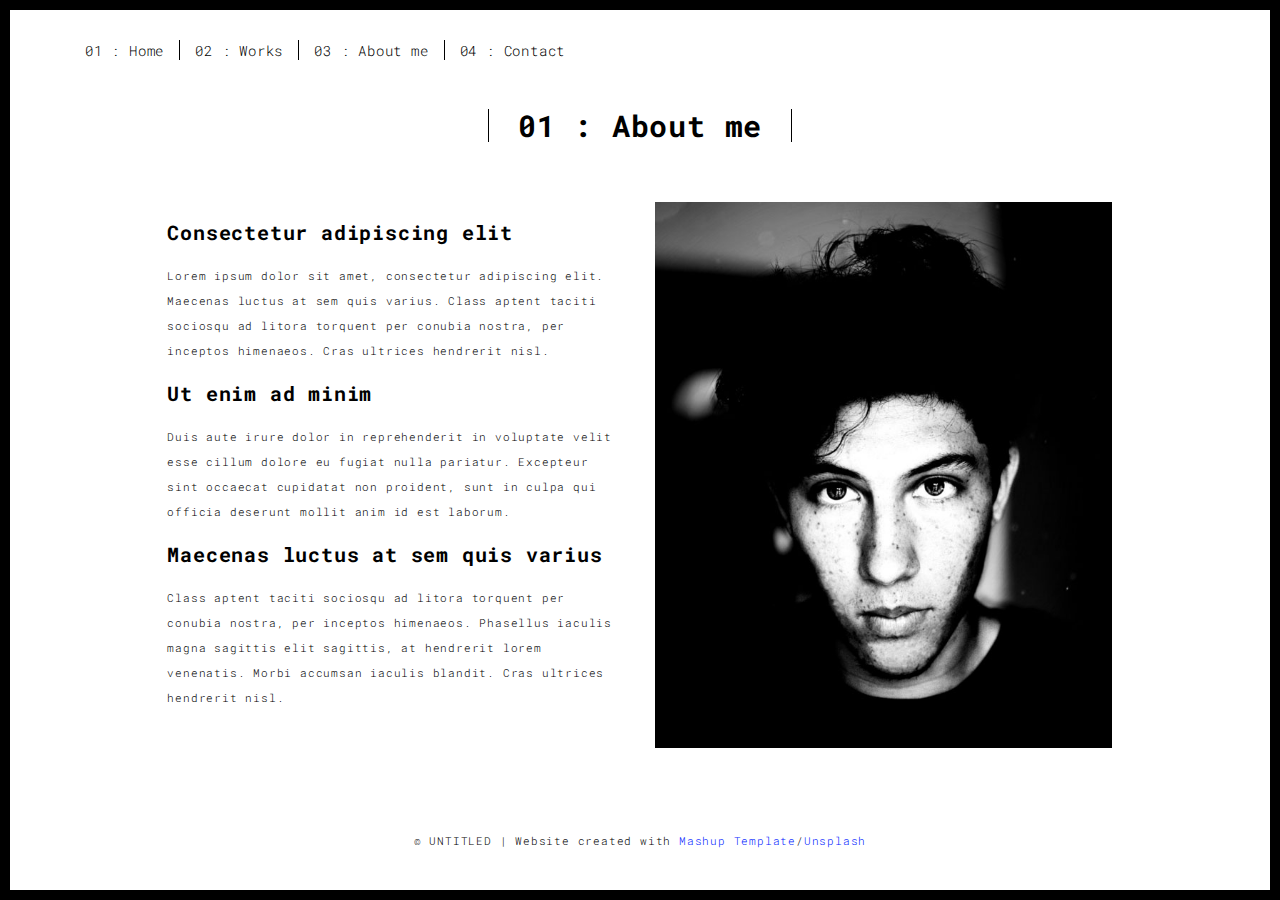
<file: templates/about.html>
<!DOCTYPE html>
<html lang="en">

<head>
  <meta charset="UTF-8">
  <meta content="IE=edge" http-equiv="X-UA-Compatible">
  <meta content="width=device-width,initial-scale=1" name="viewport">
  <meta content="description" name="description">
  <meta name="google" content="notranslate" />
  <meta content="Mashup templates have been developed by Orson.io team" name="author">

  <!-- Disable tap highlight on IE -->
  <meta name="msapplication-tap-highlight" content="no">
  
  <link rel="apple-touch-icon" sizes="180x180" href="./static/assets/apple-icon-180x180.png">
  <link href="./static/assets/favicon.ico" rel="icon">

  <title>Title page</title>  

<link href="./static/main.3f6952e4.css" rel="stylesheet"></head>

<body class="">
<div id="site-border-left"></div>
<div id="site-border-right"></div>
<div id="site-border-top"></div>
<div id="site-border-bottom"></div>
 <!-- Add your content of header -->
<header>
  <nav class="navbar  navbar-fixed-top navbar-default">
    <div class="container">
        <button type="button" class="navbar-toggle collapsed" data-toggle="collapse" data-target="#navbar-collapse" aria-expanded="false">
          <span class="sr-only">Toggle navigation</span>
          <span class="icon-bar"></span>
          <span class="icon-bar"></span>
          <span class="icon-bar"></span>
        </button>

      <div class="collapse navbar-collapse" id="navbar-collapse">
        <ul class="nav navbar-nav ">
          <li><a href="./index.html" title="">01 : Home</a></li>
          <li><a href="./works.html" title="">02 : Works</a></li>
          <li><a href="./about.html" title="">03 : About me</a></li>
          <li><a href="./contact.html" title="">04 : Contact</a></li>
        </ul>


      </div> 
    </div>
  </nav>
</header>

<div class="section-container">
    <div class="container">
      <div class="row">
        <div class="col-xs-12">
          <div class="section-container-spacer text-center">
            <h1 class="h2">01 : About me</h1>
          </div>
          
          <div class="row">
            <div class="col-md-10 col-md-offset-1">
              <div class="row">
                <div class="col-xs-12 col-md-6">
                  <h3>Consectetur adipiscing elit</h3>
                  <p>Lorem ipsum dolor sit amet, consectetur adipiscing elit. Maecenas luctus at sem quis varius. 
                  Class aptent taciti sociosqu ad litora torquent per conubia nostra, per inceptos himenaeos. Cras ultrices hendrerit nisl.</p>
                  <h3>Ut enim ad minim </h3>
                  <p>Duis aute irure dolor in reprehenderit in voluptate velit esse
                  cillum dolore eu fugiat nulla pariatur. Excepteur sint occaecat cupidatat non
                  proident, sunt in culpa qui officia deserunt mollit anim id est laborum. 
                  <h3>Maecenas luctus at sem quis varius</h3>
                  <p>
                  Class aptent taciti sociosqu ad litora torquent per conubia nostra, per inceptos himenaeos. Phasellus iaculis magna sagittis elit sagittis, at hendrerit lorem venenatis. Morbi accumsan iaculis blandit. Cras ultrices hendrerit nisl.</p>
                </div>
                <div class="col-xs-12 col-md-6">
                  <img src="./static/assets/images/profil.jpg" class="img-responsive" alt="">
                </div>
              </div>
            </div>
          </div>
          
          
       </div>
      </div>
    </div>
  </div>


<footer class="footer-container text-center">
  <div class="container">
    <div class="row">
      <div class="col-xs-12">
        <p>© UNTITLED | Website created with <a href="http://www.mashup-template.com/" title="Create website with free html template">Mashup Template</a>/<a href="https://www.unsplash.com/" title="Beautiful Free Images">Unsplash</a></p>
      </div>
    </div>
  </div>
</footer>

<script>
  document.addEventListener("DOMContentLoaded", function (event) {
     navActivePage();
  });
</script>

<!-- Google Analytics: change UA-XXXXX-X to be your site's ID 

<script>
  (function (i, s, o, g, r, a, m) {
    i['GoogleAnalyticsObject'] = r; i[r] = i[r] || function () {
      (i[r].q = i[r].q || []).push(arguments)
    }, i[r].l = 1 * new Date(); a = s.createElement(o),
      m = s.getElementsByTagName(o)[0]; a.async = 1; a.src = g; m.parentNode.insertBefore(a, m)
  })(window, document, 'script', '//www.google-analytics.com/analytics.js', 'ga');
  ga('create', 'UA-XXXXX-X', 'auto');
  ga('send', 'pageview');
</script>

--> <script type="text/javascript" src="./static/main.70a66962.js"></script></body>

</html>
</file>
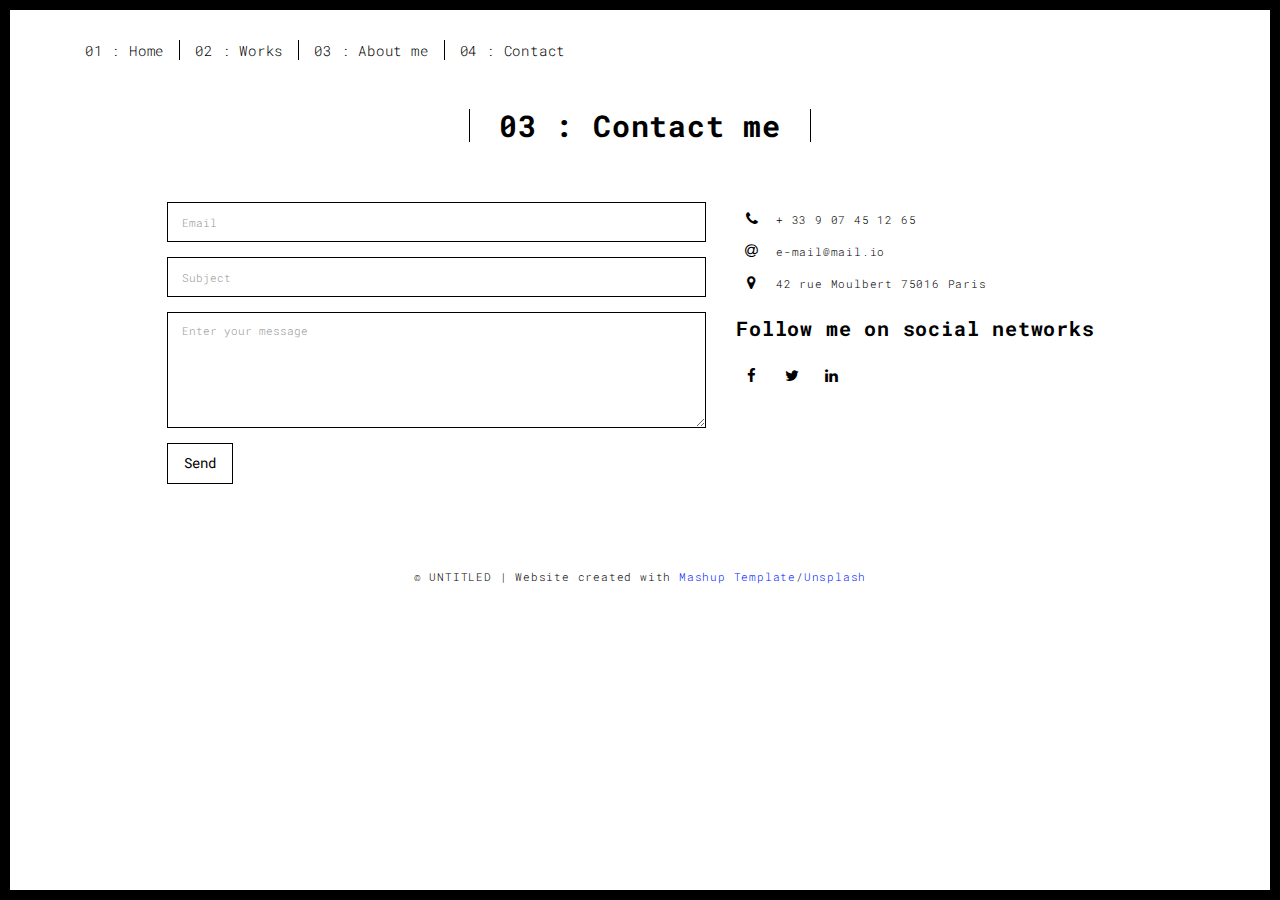
<file: templates/contact.html>
<!DOCTYPE html>
<html lang="en">

<head>
  <meta charset="UTF-8">
  <meta content="IE=edge" http-equiv="X-UA-Compatible">
  <meta content="width=device-width,initial-scale=1" name="viewport">
  <meta content="description" name="description">
  <meta name="google" content="notranslate" />
  <meta content="Mashup templates have been developped by Orson.io team" name="author">

  <!-- Disable tap highlight on IE -->
  <meta name="msapplication-tap-highlight" content="no">
  
  <link rel="apple-touch-icon" sizes="180x180" href="./static/assets/apple-icon-180x180.png">
  <link href="./static/assets/favicon.ico" rel="icon">

  <title>Title page</title>  

<link href="./static/main.3f6952e4.css" rel="stylesheet"></head>

<body class="">
<div id="site-border-left"></div>
<div id="site-border-right"></div>
<div id="site-border-top"></div>
<div id="site-border-bottom"></div>
 <!-- Add your content of header -->
<header>
  <nav class="navbar  navbar-fixed-top navbar-default">
    <div class="container">
        <button type="button" class="navbar-toggle collapsed" data-toggle="collapse" data-target="#navbar-collapse" aria-expanded="false">
          <span class="sr-only">Toggle navigation</span>
          <span class="icon-bar"></span>
          <span class="icon-bar"></span>
          <span class="icon-bar"></span>
        </button>

      <div class="collapse navbar-collapse" id="navbar-collapse">
        <ul class="nav navbar-nav ">
          <li><a href="./index.html" title="">01 : Home</a></li>
          <li><a href="./works.html" title="">02 : Works</a></li>
          <li><a href="./about.html" title="">03 : About me</a></li>
          <li><a href="./contact.html" title="">04 : Contact</a></li>

        </ul>


      </div> 
    </div>
  </nav>
</header>

<div class="section-container">
    <div class="container">
      <div class="row">
        <div class="col-xs-12">
          <div class="section-container-spacer text-center">
            <h1 class="h2">03 : Contact me</h1>
          </div>
          
          <div class="row">
            <div class="col-md-10 col-md-offset-1">
               <form action="" class="reveal-content">
                  <div class="row">
                    <div class="col-md-7">
                      <div class="form-group">
                        <input name="email" type="email" class="form-control" id="email" placeholder="Email">
                      </div>
                      <div class="form-group">
                        <input name="subject" type="text" class="form-control" id="subject" placeholder="Subject">
                      </div>
                      <div class="form-group">
                        <textarea name="message" class="form-control" rows="5" placeholder="Enter your message"></textarea>
                      </div>
                      <button type="submit" class="btn btn-default btn-lg">Send</button>
                    </div>
                    <div class="col-md-5 address-container">
                      <ul class="list-unstyled">
                        <li>
                          <span class="fa-icon">
                            <i class="fa fa-phone" aria-hidden="true"></i>
                          </span>
                          + 33 9 07 45 12 65
                        </li>
                        <li>
                          <span class="fa-icon">
                            <i class="fa fa-at" aria-hidden="true"></i>
                          </span>
                          e-mail@mail.io
                        </li>
                        <li>
                          <span class="fa-icon">
                            <i class="fa fa fa-map-marker" aria-hidden="true"></i>
                          </span>
                          42 rue Moulbert 75016 Paris
                        </li>
                      </ul>
                      <h3>Follow me on social networks</h3>
                      <a href="http://www.facebook.com" title="" class="fa-icon">
                        <i class="fa fa-facebook"></i>
                      </a>
                      <a href="http://www.twitter.com" title="" class="fa-icon">
                        <i class="fa fa-twitter"></i>
                      </a>
                      <a href="http://www.linkedin.com" title="" class="fa-icon">
                        <i class="fa fa-linkedin"></i>
                      </a>

                    </div>
                  </div>
                </form>
            </div>

          </div>
         
       </div>
      </div>
    </div>
  </div>


<footer class="footer-container text-center">
  <div class="container">
    <div class="row">
      <div class="col-xs-12">
        <p>© UNTITLED | Website created with <a href="http://www.mashup-template.com/" title="Create website with free html template">Mashup Template</a>/<a href="https://www.unsplash.com/" title="Beautiful Free Images">Unsplash</a></p>
      </div>
    </div>
  </div>
</footer>

<script>
  document.addEventListener("DOMContentLoaded", function (event) {
     navActivePage();
  });
</script>

<!-- Google Analytics: change UA-XXXXX-X to be your site's ID 

<script>
  (function (i, s, o, g, r, a, m) {
    i['GoogleAnalyticsObject'] = r; i[r] = i[r] || function () {
      (i[r].q = i[r].q || []).push(arguments)
    }, i[r].l = 1 * new Date(); a = s.createElement(o),
      m = s.getElementsByTagName(o)[0]; a.async = 1; a.src = g; m.parentNode.insertBefore(a, m)
  })(window, document, 'script', '//www.google-analytics.com/analytics.js', 'ga');
  ga('create', 'UA-XXXXX-X', 'auto');
  ga('send', 'pageview');
</script>

--> <script type="text/javascript" src="./static/main.70a66962.js"></script></body>

</html>
</file>
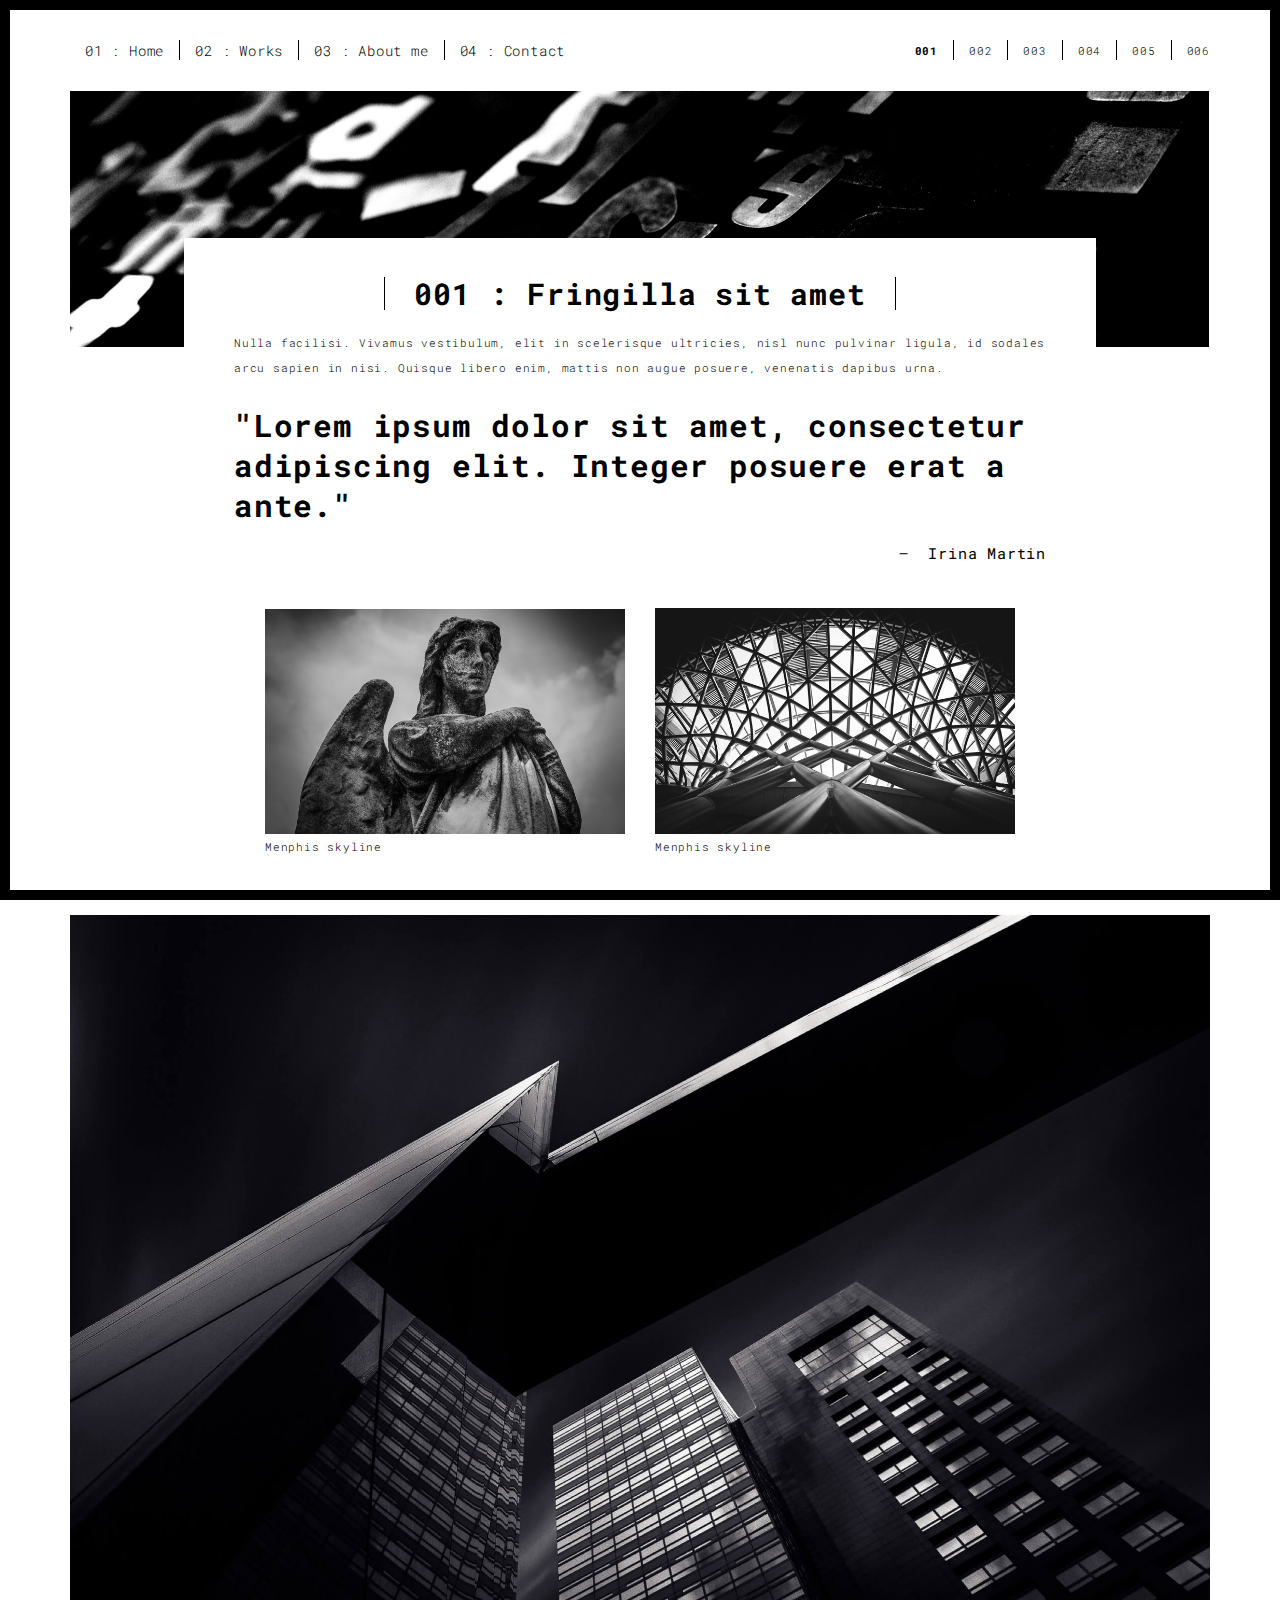
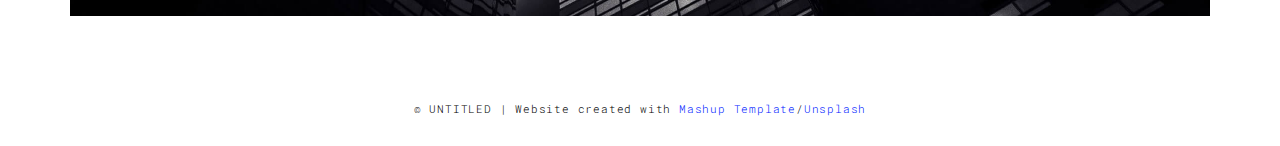
<file: templates/work.html>
<!DOCTYPE html>
<html lang="en">

<head>
  <meta charset="UTF-8">
  <meta content="IE=edge" http-equiv="X-UA-Compatible">
  <meta content="width=device-width,initial-scale=1" name="viewport">
  <meta content="description" name="description">
  <meta name="google" content="notranslate" />
  <meta content="Mashup templates have been developped by Orson.io team" name="author">

  <!-- Disable tap highlight on IE -->
  <meta name="msapplication-tap-highlight" content="no">
  
  <link rel="apple-touch-icon" sizes="180x180" href="./static/assets/apple-icon-180x180.png">
  <link href="./static/assets/favicon.ico" rel="icon">

  <title>Title page</title>  

<link href="./static/main.3f6952e4.css" rel="stylesheet"></head>

<body class="">
<div id="site-border-left"></div>
<div id="site-border-right"></div>
<div id="site-border-top"></div>
<div id="site-border-bottom"></div>
<!-- Add your content of header -->
<header>
  <nav class="navbar  navbar-fixed-top navbar-default">
    <div class="container">
        <button type="button" class="navbar-toggle collapsed" data-toggle="collapse" data-target="#navbar-collapse" aria-expanded="false">
          <span class="sr-only">Toggle navigation</span>
          <span class="icon-bar"></span>
          <span class="icon-bar"></span>
          <span class="icon-bar"></span>
        </button>

      <div class="collapse navbar-collapse" id="navbar-collapse">
        <ul class="nav navbar-nav ">
          <li><a href="./index.html" title="">01 : Home</a></li>
          <li><a href="./works.html" title="">02 : Works</a></li>
          <li><a href="./about.html" title="">03 : About me</a></li>
          <li><a href="./contact.html" title="">04 : Contact</a></li>

        </ul>


          <ul class="nav navbar-nav navbar-right navbar-small visible-md visible-lg">
            <li><a href="./index.html" title="" class="active">001</a></li>
            <li><a href="./index.html" title="">002</a></li>
            <li><a href="./index.html" title="">003</a></li>
            <li><a href="./index.html" title="">004</a></li>
            <li><a href="./index.html" title="">005</a></li>
            <li><a href="./index.html" title="">006</a></li>
          </ul>


      </div> 
    </div>
  </nav>
</header>
<div class="section-container">
  <div class="container">
    <div class="row">
      <div class="col-xs-12">
        <img src="./static/assets/images/work001-01.jpg" class="img-responsive" alt="">
        <div class="card-container">
          <div class="text-center">
            <h1 class="h2">001 : Fringilla sit amet</h1>
          </div>
          <p>Nulla facilisi. Vivamus vestibulum, elit in scelerisque ultricies, nisl nunc pulvinar ligula, id sodales arcu sapien in nisi. Quisque libero enim, mattis non augue posuere, venenatis dapibus urna.</p>

          <blockquote>
            <p>"Lorem ipsum dolor sit amet, consectetur adipiscing elit. Integer posuere erat a ante."</p>
            <small class="pull-right">Irina Martin</small>
          </blockquote>
        </div>
      </div>

      
      
      <div class="col-md-8 col-md-offset-2 section-container-spacer">
        <div class="row">
          <div class="col-xs-12 col-md-6">
            <img src="./static/assets/images/work001-02.jpg" class="img-responsive" alt="">
            <p>Menphis skyline</p>
          </div>
          <div class="col-xs-12 col-md-6">
            <img src="./static/assets/images/work001-03.jpg" class="img-responsive" alt="">
            <p>Menphis skyline</p>
          </div>
        </div>
      </div>

      <div class="col-xs-12">
        <img src="./static/assets/images/work001-04.jpg" class="img-responsive" alt="">
      </div>

    </div>
  </div>
</div>


<footer class="footer-container text-center">
  <div class="container">
    <div class="row">
      <div class="col-xs-12">
        <p>© UNTITLED | Website created with <a href="http://www.mashup-template.com/" title="Create website with free html template">Mashup Template</a>/<a href="https://www.unsplash.com/" title="Beautiful Free Images">Unsplash</a></p>
      </div>
    </div>
  </div>
</footer>

<script>
  document.addEventListener("DOMContentLoaded", function (event) {
     navActivePage();
  });
</script>

<!-- Google Analytics: change UA-XXXXX-X to be your site's ID 

<script>
  (function (i, s, o, g, r, a, m) {
    i['GoogleAnalyticsObject'] = r; i[r] = i[r] || function () {
      (i[r].q = i[r].q || []).push(arguments)
    }, i[r].l = 1 * new Date(); a = s.createElement(o),
      m = s.getElementsByTagName(o)[0]; a.async = 1; a.src = g; m.parentNode.insertBefore(a, m)
  })(window, document, 'script', '//www.google-analytics.com/analytics.js', 'ga');
  ga('create', 'UA-XXXXX-X', 'auto');
  ga('send', 'pageview');
</script>

--> <script type="text/javascript" src="./static/main.70a66962.js"></script></body>

</html>
</file>
<file: templates/static/main.3f6952e4.css>
@import url(https://fonts.googleapis.com/css?family=Roboto:900|Roboto+Mono:300,400,700);@import url(https://maxcdn.bootstrapcdn.com/font-awesome/4.7.0/css/font-awesome.min.css);/*!
 * Bootstrap v3.3.7 (http://getbootstrap.com)
 * Copyright 2011-2016 Twitter, Inc.
 * Licensed under MIT (https://github.com/twbs/bootstrap/blob/master/LICENSE)
 */
/*! normalize.css v3.0.3 | MIT License | github.com/necolas/normalize.css */html{font-family:sans-serif;-ms-text-size-adjust:100%;-webkit-text-size-adjust:100%}body{margin:0}article,aside,details,figcaption,figure,footer,header,hgroup,main,menu,nav,section,summary{display:block}audio,canvas,progress,video{display:inline-block;vertical-align:baseline}audio:not([controls]){display:none;height:0}[hidden],template{display:none}a{background-color:transparent}a:active,a:hover{outline:0}abbr[title]{border-bottom:1px dotted}b,strong{font-weight:700}dfn{font-style:italic}h1{font-size:2em;margin:.67em 0}mark{background:#ff0;color:#000}small{font-size:80%}sub,sup{font-size:75%;line-height:0;position:relative;vertical-align:baseline}sup{top:-.5em}sub{bottom:-.25em}img{border:0}svg:not(:root){overflow:hidden}figure{margin:1em 40px}hr{box-sizing:content-box;height:0}pre{overflow:auto}code,kbd,pre,samp{font-family:monospace,monospace;font-size:1em}button,input,optgroup,select,textarea{color:inherit;font:inherit;margin:0}button{overflow:visible}button,select{text-transform:none}button,html input[type=button],input[type=reset],input[type=submit]{-webkit-appearance:button;cursor:pointer}button[disabled],html input[disabled]{cursor:default}button::-moz-focus-inner,input::-moz-focus-inner{border:0;padding:0}input{line-height:normal}input[type=checkbox],input[type=radio]{box-sizing:border-box;padding:0}input[type=number]::-webkit-inner-spin-button,input[type=number]::-webkit-outer-spin-button{height:auto}input[type=search]{-webkit-appearance:textfield;box-sizing:content-box}input[type=search]::-webkit-search-cancel-button,input[type=search]::-webkit-search-decoration{-webkit-appearance:none}fieldset{border:1px solid silver;margin:0 2px;padding:.35em .625em .75em}textarea{overflow:auto}optgroup{font-weight:700}table{border-collapse:collapse;border-spacing:0}td,th{padding:0}

/*! Source: https://github.com/h5bp/html5-boilerplate/blob/master/src/css/main.css */@media print{*,:after,:before{background:transparent!important;color:#000!important;box-shadow:none!important;text-shadow:none!important}a,a:visited{text-decoration:underline}a[href]:after{content:" (" attr(href) ")"}abbr[title]:after{content:" (" attr(title) ")"}a[href^="#"]:after,a[href^="javascript:"]:after{content:""}blockquote,pre{border:1px solid #999;page-break-inside:avoid}thead{display:table-header-group}img,tr{page-break-inside:avoid}img{max-width:100%!important}h2,h3,p{orphans:3;widows:3}h2,h3{page-break-after:avoid}.navbar{display:none}.btn>.caret,.dropup>.btn>.caret{border-top-color:#000!important}.label{border:1px solid #000}.table{border-collapse:collapse!important}.table td,.table th{background-color:#fff!important}.table-bordered td,.table-bordered th{border:1px solid #ddd!important}}*,:after,:before{-webkit-box-sizing:border-box;-moz-box-sizing:border-box;box-sizing:border-box}html{font-size:10px;-webkit-tap-highlight-color:transparent}body{font-family:Roboto Mono,Helvetica,Arial,sans-serif;font-size:11px;line-height:1.78;color:#000;background-color:#fff}button,input,select,textarea{font-family:inherit;font-size:inherit;line-height:inherit}a{color:#001aff;text-decoration:none}a:focus,a:hover{color:#0012b3;text-decoration:underline}a:focus{outline:5px auto -webkit-focus-ring-color;outline-offset:-2px}figure{margin:0}img{vertical-align:middle}.img-responsive{display:block;max-width:100%;height:auto}.img-rounded{border-radius:0}.img-thumbnail{padding:4px;line-height:1.78;background-color:#fff;border:1px solid #ddd;border-radius:0;-webkit-transition:all .2s ease-in-out;-o-transition:all .2s ease-in-out;transition:all .2s ease-in-out;display:inline-block;max-width:100%;height:auto}.img-circle{border-radius:50%}hr{margin-top:19px;margin-bottom:19px;border:0;border-top:1px solid #eee}.sr-only{position:absolute;width:1px;height:1px;margin:-1px;padding:0;overflow:hidden;clip:rect(0,0,0,0);border:0}.sr-only-focusable:active,.sr-only-focusable:focus{position:static;width:auto;height:auto;margin:0;overflow:visible;clip:auto}[role=button]{cursor:pointer}.h1,.h2,.h3,.h4,.h5,.h6,h1,h2,h3,h4,h5,h6{font-family:Roboto Mono,Helvetica,Arial,sans-serif;font-weight:700;line-height:1.1;color:#000}.h1 .small,.h1 small,.h2 .small,.h2 small,.h3 .small,.h3 small,.h4 .small,.h4 small,.h5 .small,.h5 small,.h6 .small,.h6 small,h1 .small,h1 small,h2 .small,h2 small,h3 .small,h3 small,h4 .small,h4 small,h5 .small,h5 small,h6 .small,h6 small{font-weight:400;line-height:1;color:#777}.h1,.h2,.h3,h1,h2,h3{margin-top:19px;margin-bottom:9.5px}.h1 .small,.h1 small,.h2 .small,.h2 small,.h3 .small,.h3 small,h1 .small,h1 small,h2 .small,h2 small,h3 .small,h3 small{font-size:65%}.h4,.h5,.h6,h4,h5,h6{margin-top:9.5px;margin-bottom:9.5px}.h4 .small,.h4 small,.h5 .small,.h5 small,.h6 .small,.h6 small,h4 .small,h4 small,h5 .small,h5 small,h6 .small,h6 small{font-size:75%}.h1,h1{font-size:70px}.h2,h2{font-size:30px}.h3,h3{font-size:20px}.h4,.h5,h4,h5{font-size:11px}.h6,h6{font-size:10px}p{margin:0 0 9.5px}.lead{margin-bottom:19px;font-size:12px;font-weight:300;line-height:1.4}@media (min-width:768px){.lead{font-size:16.5px}}.small,small{font-size:90%}.mark,mark{background-color:#fcf8e3;padding:.2em}.text-left{text-align:left}.text-right{text-align:right}.text-center{text-align:center}.text-justify{text-align:justify}.text-nowrap{white-space:nowrap}.text-lowercase{text-transform:lowercase}.initialism,.text-uppercase{text-transform:uppercase}.text-capitalize{text-transform:capitalize}.text-muted{color:#777}.text-primary{color:#001aff}a.text-primary:focus,a.text-primary:hover{color:#0015cc}.text-success{color:#fff}a.text-success:focus,a.text-success:hover{color:#e6e6e6}.text-info{color:#31708f}a.text-info:focus,a.text-info:hover{color:#245269}.text-warning{color:#8a6d3b}a.text-warning:focus,a.text-warning:hover{color:#66512c}.text-danger{color:#fff}a.text-danger:focus,a.text-danger:hover{color:#e6e6e6}.bg-primary{color:#fff;background-color:#001aff}a.bg-primary:focus,a.bg-primary:hover{background-color:#0015cc}.bg-success,a.bg-success:focus,a.bg-success:hover{background-color:#000}.bg-info{background-color:#d9edf7}a.bg-info:focus,a.bg-info:hover{background-color:#afd9ee}.bg-warning{background-color:#fcf8e3}a.bg-warning:focus,a.bg-warning:hover{background-color:#f7ecb5}.bg-danger{background-color:red}a.bg-danger:focus,a.bg-danger:hover{background-color:#c00}.page-header{padding-bottom:8.5px;margin:38px 0 19px;border-bottom:1px solid #eee}ol,ul{margin-top:0;margin-bottom:9.5px}ol ol,ol ul,ul ol,ul ul{margin-bottom:0}.list-inline,.list-unstyled{padding-left:0;list-style:none}.list-inline{margin-left:-5px}.list-inline>li{display:inline-block;padding-left:5px;padding-right:5px}dl{margin-top:0;margin-bottom:19px}dd,dt{line-height:1.78}dt{font-weight:700}dd{margin-left:0}.dl-horizontal dd:after,.dl-horizontal dd:before{content:" ";display:table}.dl-horizontal dd:after{clear:both}@media (min-width:768px){.dl-horizontal dt{float:left;width:160px;clear:left;text-align:right;overflow:hidden;text-overflow:ellipsis;white-space:nowrap}.dl-horizontal dd{margin-left:180px}}abbr[data-original-title],abbr[title]{cursor:help;border-bottom:1px dotted #777}.initialism{font-size:90%}blockquote{padding:9.5px 19px;margin:0 0 19px;font-size:13.75px;border-left:5px solid #eee}blockquote ol:last-child,blockquote p:last-child,blockquote ul:last-child{margin-bottom:0}blockquote .small,blockquote footer,blockquote small{display:block;font-size:80%;line-height:1.78;color:#777}blockquote .small:before,blockquote footer:before,blockquote small:before{content:"\2014   \A0"}.blockquote-reverse,blockquote.pull-right{padding-right:15px;padding-left:0;border-right:5px solid #eee;border-left:0;text-align:right}.blockquote-reverse .small:before,.blockquote-reverse footer:before,.blockquote-reverse small:before,blockquote.pull-right .small:before,blockquote.pull-right footer:before,blockquote.pull-right small:before{content:""}.blockquote-reverse .small:after,.blockquote-reverse footer:after,.blockquote-reverse small:after,blockquote.pull-right .small:after,blockquote.pull-right footer:after,blockquote.pull-right small:after{content:"\A0   \2014"}address{margin-bottom:19px;font-style:normal;line-height:1.78}code,kbd,pre,samp{font-family:Menlo,Monaco,Consolas,Courier New,monospace}code{color:#c7254e;background-color:#f9f2f4}code,kbd{padding:2px 4px;font-size:90%;border-radius:0}kbd{color:#fff;background-color:#333;box-shadow:inset 0 -1px 0 rgba(0,0,0,.25)}kbd kbd{padding:0;font-size:100%;font-weight:700;box-shadow:none}pre{display:block;padding:9px;margin:0 0 9.5px;font-size:10px;line-height:1.78;word-break:break-all;word-wrap:break-word;color:#333;background-color:#f5f5f5;border:1px solid #ccc;border-radius:0}pre code{padding:0;font-size:inherit;color:inherit;white-space:pre-wrap;background-color:transparent;border-radius:0}.pre-scrollable{max-height:340px;overflow-y:scroll}.container{margin-right:auto;margin-left:auto;padding-left:15px;padding-right:15px}.container:after,.container:before{content:" ";display:table}.container:after{clear:both}@media (min-width:768px){.container{width:750px}}@media (min-width:992px){.container{width:970px}}@media (min-width:1200px){.container{width:1170px}}.container-fluid{margin-right:auto;margin-left:auto;padding-left:15px;padding-right:15px}.container-fluid:after,.container-fluid:before{content:" ";display:table}.container-fluid:after{clear:both}.row{margin-left:-15px;margin-right:-15px}.row:after,.row:before{content:" ";display:table}.row:after{clear:both}.col-lg-1,.col-lg-2,.col-lg-3,.col-lg-4,.col-lg-5,.col-lg-6,.col-lg-7,.col-lg-8,.col-lg-9,.col-lg-10,.col-lg-11,.col-lg-12,.col-md-1,.col-md-2,.col-md-3,.col-md-4,.col-md-5,.col-md-6,.col-md-7,.col-md-8,.col-md-9,.col-md-10,.col-md-11,.col-md-12,.col-sm-1,.col-sm-2,.col-sm-3,.col-sm-4,.col-sm-5,.col-sm-6,.col-sm-7,.col-sm-8,.col-sm-9,.col-sm-10,.col-sm-11,.col-sm-12,.col-xs-1,.col-xs-2,.col-xs-3,.col-xs-4,.col-xs-5,.col-xs-6,.col-xs-7,.col-xs-8,.col-xs-9,.col-xs-10,.col-xs-11,.col-xs-12{position:relative;min-height:1px;padding-left:15px;padding-right:15px}.col-xs-1,.col-xs-2,.col-xs-3,.col-xs-4,.col-xs-5,.col-xs-6,.col-xs-7,.col-xs-8,.col-xs-9,.col-xs-10,.col-xs-11,.col-xs-12{float:left}.col-xs-1{width:8.33333%}.col-xs-2{width:16.66667%}.col-xs-3{width:25%}.col-xs-4{width:33.33333%}.col-xs-5{width:41.66667%}.col-xs-6{width:50%}.col-xs-7{width:58.33333%}.col-xs-8{width:66.66667%}.col-xs-9{width:75%}.col-xs-10{width:83.33333%}.col-xs-11{width:91.66667%}.col-xs-12{width:100%}.col-xs-pull-0{right:auto}.col-xs-pull-1{right:8.33333%}.col-xs-pull-2{right:16.66667%}.col-xs-pull-3{right:25%}.col-xs-pull-4{right:33.33333%}.col-xs-pull-5{right:41.66667%}.col-xs-pull-6{right:50%}.col-xs-pull-7{right:58.33333%}.col-xs-pull-8{right:66.66667%}.col-xs-pull-9{right:75%}.col-xs-pull-10{right:83.33333%}.col-xs-pull-11{right:91.66667%}.col-xs-pull-12{right:100%}.col-xs-push-0{left:auto}.col-xs-push-1{left:8.33333%}.col-xs-push-2{left:16.66667%}.col-xs-push-3{left:25%}.col-xs-push-4{left:33.33333%}.col-xs-push-5{left:41.66667%}.col-xs-push-6{left:50%}.col-xs-push-7{left:58.33333%}.col-xs-push-8{left:66.66667%}.col-xs-push-9{left:75%}.col-xs-push-10{left:83.33333%}.col-xs-push-11{left:91.66667%}.col-xs-push-12{left:100%}.col-xs-offset-0{margin-left:0}.col-xs-offset-1{margin-left:8.33333%}.col-xs-offset-2{margin-left:16.66667%}.col-xs-offset-3{margin-left:25%}.col-xs-offset-4{margin-left:33.33333%}.col-xs-offset-5{margin-left:41.66667%}.col-xs-offset-6{margin-left:50%}.col-xs-offset-7{margin-left:58.33333%}.col-xs-offset-8{margin-left:66.66667%}.col-xs-offset-9{margin-left:75%}.col-xs-offset-10{margin-left:83.33333%}.col-xs-offset-11{margin-left:91.66667%}.col-xs-offset-12{margin-left:100%}@media (min-width:768px){.col-sm-1,.col-sm-2,.col-sm-3,.col-sm-4,.col-sm-5,.col-sm-6,.col-sm-7,.col-sm-8,.col-sm-9,.col-sm-10,.col-sm-11,.col-sm-12{float:left}.col-sm-1{width:8.33333%}.col-sm-2{width:16.66667%}.col-sm-3{width:25%}.col-sm-4{width:33.33333%}.col-sm-5{width:41.66667%}.col-sm-6{width:50%}.col-sm-7{width:58.33333%}.col-sm-8{width:66.66667%}.col-sm-9{width:75%}.col-sm-10{width:83.33333%}.col-sm-11{width:91.66667%}.col-sm-12{width:100%}.col-sm-pull-0{right:auto}.col-sm-pull-1{right:8.33333%}.col-sm-pull-2{right:16.66667%}.col-sm-pull-3{right:25%}.col-sm-pull-4{right:33.33333%}.col-sm-pull-5{right:41.66667%}.col-sm-pull-6{right:50%}.col-sm-pull-7{right:58.33333%}.col-sm-pull-8{right:66.66667%}.col-sm-pull-9{right:75%}.col-sm-pull-10{right:83.33333%}.col-sm-pull-11{right:91.66667%}.col-sm-pull-12{right:100%}.col-sm-push-0{left:auto}.col-sm-push-1{left:8.33333%}.col-sm-push-2{left:16.66667%}.col-sm-push-3{left:25%}.col-sm-push-4{left:33.33333%}.col-sm-push-5{left:41.66667%}.col-sm-push-6{left:50%}.col-sm-push-7{left:58.33333%}.col-sm-push-8{left:66.66667%}.col-sm-push-9{left:75%}.col-sm-push-10{left:83.33333%}.col-sm-push-11{left:91.66667%}.col-sm-push-12{left:100%}.col-sm-offset-0{margin-left:0}.col-sm-offset-1{margin-left:8.33333%}.col-sm-offset-2{margin-left:16.66667%}.col-sm-offset-3{margin-left:25%}.col-sm-offset-4{margin-left:33.33333%}.col-sm-offset-5{margin-left:41.66667%}.col-sm-offset-6{margin-left:50%}.col-sm-offset-7{margin-left:58.33333%}.col-sm-offset-8{margin-left:66.66667%}.col-sm-offset-9{margin-left:75%}.col-sm-offset-10{margin-left:83.33333%}.col-sm-offset-11{margin-left:91.66667%}.col-sm-offset-12{margin-left:100%}}@media (min-width:992px){.col-md-1,.col-md-2,.col-md-3,.col-md-4,.col-md-5,.col-md-6,.col-md-7,.col-md-8,.col-md-9,.col-md-10,.col-md-11,.col-md-12{float:left}.col-md-1{width:8.33333%}.col-md-2{width:16.66667%}.col-md-3{width:25%}.col-md-4{width:33.33333%}.col-md-5{width:41.66667%}.col-md-6{width:50%}.col-md-7{width:58.33333%}.col-md-8{width:66.66667%}.col-md-9{width:75%}.col-md-10{width:83.33333%}.col-md-11{width:91.66667%}.col-md-12{width:100%}.col-md-pull-0{right:auto}.col-md-pull-1{right:8.33333%}.col-md-pull-2{right:16.66667%}.col-md-pull-3{right:25%}.col-md-pull-4{right:33.33333%}.col-md-pull-5{right:41.66667%}.col-md-pull-6{right:50%}.col-md-pull-7{right:58.33333%}.col-md-pull-8{right:66.66667%}.col-md-pull-9{right:75%}.col-md-pull-10{right:83.33333%}.col-md-pull-11{right:91.66667%}.col-md-pull-12{right:100%}.col-md-push-0{left:auto}.col-md-push-1{left:8.33333%}.col-md-push-2{left:16.66667%}.col-md-push-3{left:25%}.col-md-push-4{left:33.33333%}.col-md-push-5{left:41.66667%}.col-md-push-6{left:50%}.col-md-push-7{left:58.33333%}.col-md-push-8{left:66.66667%}.col-md-push-9{left:75%}.col-md-push-10{left:83.33333%}.col-md-push-11{left:91.66667%}.col-md-push-12{left:100%}.col-md-offset-0{margin-left:0}.col-md-offset-1{margin-left:8.33333%}.col-md-offset-2{margin-left:16.66667%}.col-md-offset-3{margin-left:25%}.col-md-offset-4{margin-left:33.33333%}.col-md-offset-5{margin-left:41.66667%}.col-md-offset-6{margin-left:50%}.col-md-offset-7{margin-left:58.33333%}.col-md-offset-8{margin-left:66.66667%}.col-md-offset-9{margin-left:75%}.col-md-offset-10{margin-left:83.33333%}.col-md-offset-11{margin-left:91.66667%}.col-md-offset-12{margin-left:100%}}@media (min-width:1200px){.col-lg-1,.col-lg-2,.col-lg-3,.col-lg-4,.col-lg-5,.col-lg-6,.col-lg-7,.col-lg-8,.col-lg-9,.col-lg-10,.col-lg-11,.col-lg-12{float:left}.col-lg-1{width:8.33333%}.col-lg-2{width:16.66667%}.col-lg-3{width:25%}.col-lg-4{width:33.33333%}.col-lg-5{width:41.66667%}.col-lg-6{width:50%}.col-lg-7{width:58.33333%}.col-lg-8{width:66.66667%}.col-lg-9{width:75%}.col-lg-10{width:83.33333%}.col-lg-11{width:91.66667%}.col-lg-12{width:100%}.col-lg-pull-0{right:auto}.col-lg-pull-1{right:8.33333%}.col-lg-pull-2{right:16.66667%}.col-lg-pull-3{right:25%}.col-lg-pull-4{right:33.33333%}.col-lg-pull-5{right:41.66667%}.col-lg-pull-6{right:50%}.col-lg-pull-7{right:58.33333%}.col-lg-pull-8{right:66.66667%}.col-lg-pull-9{right:75%}.col-lg-pull-10{right:83.33333%}.col-lg-pull-11{right:91.66667%}.col-lg-pull-12{right:100%}.col-lg-push-0{left:auto}.col-lg-push-1{left:8.33333%}.col-lg-push-2{left:16.66667%}.col-lg-push-3{left:25%}.col-lg-push-4{left:33.33333%}.col-lg-push-5{left:41.66667%}.col-lg-push-6{left:50%}.col-lg-push-7{left:58.33333%}.col-lg-push-8{left:66.66667%}.col-lg-push-9{left:75%}.col-lg-push-10{left:83.33333%}.col-lg-push-11{left:91.66667%}.col-lg-push-12{left:100%}.col-lg-offset-0{margin-left:0}.col-lg-offset-1{margin-left:8.33333%}.col-lg-offset-2{margin-left:16.66667%}.col-lg-offset-3{margin-left:25%}.col-lg-offset-4{margin-left:33.33333%}.col-lg-offset-5{margin-left:41.66667%}.col-lg-offset-6{margin-left:50%}.col-lg-offset-7{margin-left:58.33333%}.col-lg-offset-8{margin-left:66.66667%}.col-lg-offset-9{margin-left:75%}.col-lg-offset-10{margin-left:83.33333%}.col-lg-offset-11{margin-left:91.66667%}.col-lg-offset-12{margin-left:100%}}table{background-color:transparent}caption{padding-top:8px;padding-bottom:8px;color:#777}caption,th{text-align:left}.table{width:100%;max-width:100%;margin-bottom:19px}.table>tbody>tr>td,.table>tbody>tr>th,.table>tfoot>tr>td,.table>tfoot>tr>th,.table>thead>tr>td,.table>thead>tr>th{padding:8px;line-height:1.78;vertical-align:top;border-top:1px solid #ddd}.table>thead>tr>th{vertical-align:bottom;border-bottom:2px solid #ddd}.table>caption+thead>tr:first-child>td,.table>caption+thead>tr:first-child>th,.table>colgroup+thead>tr:first-child>td,.table>colgroup+thead>tr:first-child>th,.table>thead:first-child>tr:first-child>td,.table>thead:first-child>tr:first-child>th{border-top:0}.table>tbody+tbody{border-top:2px solid #ddd}.table .table{background-color:#fff}.table-condensed>tbody>tr>td,.table-condensed>tbody>tr>th,.table-condensed>tfoot>tr>td,.table-condensed>tfoot>tr>th,.table-condensed>thead>tr>td,.table-condensed>thead>tr>th{padding:5px}.table-bordered,.table-bordered>tbody>tr>td,.table-bordered>tbody>tr>th,.table-bordered>tfoot>tr>td,.table-bordered>tfoot>tr>th,.table-bordered>thead>tr>td,.table-bordered>thead>tr>th{border:1px solid #ddd}.table-bordered>thead>tr>td,.table-bordered>thead>tr>th{border-bottom-width:2px}.table-striped>tbody>tr:nth-of-type(odd){background-color:#f9f9f9}.table-hover>tbody>tr:hover{background-color:#f5f5f5}table col[class*=col-]{position:static;float:none;display:table-column}table td[class*=col-],table th[class*=col-]{position:static;float:none;display:table-cell}.table>tbody>tr.active>td,.table>tbody>tr.active>th,.table>tbody>tr>td.active,.table>tbody>tr>th.active,.table>tfoot>tr.active>td,.table>tfoot>tr.active>th,.table>tfoot>tr>td.active,.table>tfoot>tr>th.active,.table>thead>tr.active>td,.table>thead>tr.active>th,.table>thead>tr>td.active,.table>thead>tr>th.active{background-color:#f5f5f5}.table-hover>tbody>tr.active:hover>td,.table-hover>tbody>tr.active:hover>th,.table-hover>tbody>tr:hover>.active,.table-hover>tbody>tr>td.active:hover,.table-hover>tbody>tr>th.active:hover{background-color:#e8e8e8}.table-hover>tbody>tr.success:hover>td,.table-hover>tbody>tr.success:hover>th,.table-hover>tbody>tr:hover>.success,.table-hover>tbody>tr>td.success:hover,.table-hover>tbody>tr>th.success:hover,.table>tbody>tr.success>td,.table>tbody>tr.success>th,.table>tbody>tr>td.success,.table>tbody>tr>th.success,.table>tfoot>tr.success>td,.table>tfoot>tr.success>th,.table>tfoot>tr>td.success,.table>tfoot>tr>th.success,.table>thead>tr.success>td,.table>thead>tr.success>th,.table>thead>tr>td.success,.table>thead>tr>th.success{background-color:#000}.table>tbody>tr.info>td,.table>tbody>tr.info>th,.table>tbody>tr>td.info,.table>tbody>tr>th.info,.table>tfoot>tr.info>td,.table>tfoot>tr.info>th,.table>tfoot>tr>td.info,.table>tfoot>tr>th.info,.table>thead>tr.info>td,.table>thead>tr.info>th,.table>thead>tr>td.info,.table>thead>tr>th.info{background-color:#d9edf7}.table-hover>tbody>tr.info:hover>td,.table-hover>tbody>tr.info:hover>th,.table-hover>tbody>tr:hover>.info,.table-hover>tbody>tr>td.info:hover,.table-hover>tbody>tr>th.info:hover{background-color:#c4e3f3}.table>tbody>tr.warning>td,.table>tbody>tr.warning>th,.table>tbody>tr>td.warning,.table>tbody>tr>th.warning,.table>tfoot>tr.warning>td,.table>tfoot>tr.warning>th,.table>tfoot>tr>td.warning,.table>tfoot>tr>th.warning,.table>thead>tr.warning>td,.table>thead>tr.warning>th,.table>thead>tr>td.warning,.table>thead>tr>th.warning{background-color:#fcf8e3}.table-hover>tbody>tr.warning:hover>td,.table-hover>tbody>tr.warning:hover>th,.table-hover>tbody>tr:hover>.warning,.table-hover>tbody>tr>td.warning:hover,.table-hover>tbody>tr>th.warning:hover{background-color:#faf2cc}.table>tbody>tr.danger>td,.table>tbody>tr.danger>th,.table>tbody>tr>td.danger,.table>tbody>tr>th.danger,.table>tfoot>tr.danger>td,.table>tfoot>tr.danger>th,.table>tfoot>tr>td.danger,.table>tfoot>tr>th.danger,.table>thead>tr.danger>td,.table>thead>tr.danger>th,.table>thead>tr>td.danger,.table>thead>tr>th.danger{background-color:red}.table-hover>tbody>tr.danger:hover>td,.table-hover>tbody>tr.danger:hover>th,.table-hover>tbody>tr:hover>.danger,.table-hover>tbody>tr>td.danger:hover,.table-hover>tbody>tr>th.danger:hover{background-color:#e60000}.table-responsive{overflow-x:auto;min-height:.01%}@media screen and (max-width:767px){.table-responsive{width:100%;margin-bottom:14.25px;overflow-y:hidden;-ms-overflow-style:-ms-autohiding-scrollbar;border:1px solid #ddd}.table-responsive>.table{margin-bottom:0}.table-responsive>.table>tbody>tr>td,.table-responsive>.table>tbody>tr>th,.table-responsive>.table>tfoot>tr>td,.table-responsive>.table>tfoot>tr>th,.table-responsive>.table>thead>tr>td,.table-responsive>.table>thead>tr>th{white-space:nowrap}.table-responsive>.table-bordered{border:0}.table-responsive>.table-bordered>tbody>tr>td:first-child,.table-responsive>.table-bordered>tbody>tr>th:first-child,.table-responsive>.table-bordered>tfoot>tr>td:first-child,.table-responsive>.table-bordered>tfoot>tr>th:first-child,.table-responsive>.table-bordered>thead>tr>td:first-child,.table-responsive>.table-bordered>thead>tr>th:first-child{border-left:0}.table-responsive>.table-bordered>tbody>tr>td:last-child,.table-responsive>.table-bordered>tbody>tr>th:last-child,.table-responsive>.table-bordered>tfoot>tr>td:last-child,.table-responsive>.table-bordered>tfoot>tr>th:last-child,.table-responsive>.table-bordered>thead>tr>td:last-child,.table-responsive>.table-bordered>thead>tr>th:last-child{border-right:0}.table-responsive>.table-bordered>tbody>tr:last-child>td,.table-responsive>.table-bordered>tbody>tr:last-child>th,.table-responsive>.table-bordered>tfoot>tr:last-child>td,.table-responsive>.table-bordered>tfoot>tr:last-child>th{border-bottom:0}}fieldset{margin:0;min-width:0}fieldset,legend{padding:0;border:0}legend{display:block;width:100%;margin-bottom:19px;font-size:16.5px;line-height:inherit;color:#333;border-bottom:1px solid #e5e5e5}label{display:inline-block;max-width:100%;margin-bottom:5px;font-weight:700}input[type=search]{-webkit-box-sizing:border-box;-moz-box-sizing:border-box;box-sizing:border-box}input[type=checkbox],input[type=radio]{margin:4px 0 0;margin-top:1px\9;line-height:normal}input[type=file]{display:block}input[type=range]{display:block;width:100%}select[multiple],select[size]{height:auto}input[type=checkbox]:focus,input[type=file]:focus,input[type=radio]:focus{outline:5px auto -webkit-focus-ring-color;outline-offset:-2px}output{padding-top:9px}.form-control,output{display:block;font-size:11px;line-height:1.78;color:#555}.form-control{width:100%;height:40px;padding:8px 14px;background-color:#fff;background-image:none;border:1px solid #000;border-radius:0;-webkit-box-shadow:inset 0 1px 1px rgba(0,0,0,.075);box-shadow:inset 0 1px 1px rgba(0,0,0,.075);-webkit-transition:border-color .15s ease-in-out,box-shadow .15s ease-in-out;-o-transition:border-color ease-in-out .15s,box-shadow ease-in-out .15s;transition:border-color .15s ease-in-out,box-shadow .15s ease-in-out}.form-control:focus{border-color:#66afe9;-webkit-box-shadow:inset 0 1px 1px rgba(0,0,0,.075),0 0 8px rgba(102,175,233,.6);box-shadow:inset 0 1px 1px rgba(0,0,0,.075),0 0 8px rgba(102,175,233,.6)}.form-control::-moz-placeholder{color:#999;opacity:1}.form-control:-ms-input-placeholder{color:#999}.form-control::-webkit-input-placeholder{color:#999}.form-control::-ms-expand{border:0;background-color:transparent}.form-control[disabled],.form-control[readonly],fieldset[disabled] .form-control{background-color:#eee;opacity:1}.form-control[disabled],fieldset[disabled] .form-control{cursor:not-allowed}textarea.form-control{height:auto}input[type=search]{-webkit-appearance:none}@media screen and (-webkit-min-device-pixel-ratio:0){input[type=date].form-control,input[type=datetime-local].form-control,input[type=month].form-control,input[type=time].form-control{line-height:40px}.input-group-sm>.input-group-btn>input[type=date].btn,.input-group-sm>.input-group-btn>input[type=datetime-local].btn,.input-group-sm>.input-group-btn>input[type=month].btn,.input-group-sm>.input-group-btn>input[type=time].btn,.input-group-sm>input[type=date].form-control,.input-group-sm>input[type=date].input-group-addon,.input-group-sm>input[type=datetime-local].form-control,.input-group-sm>input[type=datetime-local].input-group-addon,.input-group-sm>input[type=month].form-control,.input-group-sm>input[type=month].input-group-addon,.input-group-sm>input[type=time].form-control,.input-group-sm>input[type=time].input-group-addon,.input-group-sm input[type=date],.input-group-sm input[type=datetime-local],.input-group-sm input[type=month],.input-group-sm input[type=time],input[type=date].input-sm,input[type=datetime-local].input-sm,input[type=month].input-sm,input[type=time].input-sm{line-height:27px}.input-group-lg>.input-group-btn>input[type=date].btn,.input-group-lg>.input-group-btn>input[type=datetime-local].btn,.input-group-lg>.input-group-btn>input[type=month].btn,.input-group-lg>.input-group-btn>input[type=time].btn,.input-group-lg>input[type=date].form-control,.input-group-lg>input[type=date].input-group-addon,.input-group-lg>input[type=datetime-local].form-control,.input-group-lg>input[type=datetime-local].input-group-addon,.input-group-lg>input[type=month].form-control,.input-group-lg>input[type=month].input-group-addon,.input-group-lg>input[type=time].form-control,.input-group-lg>input[type=time].input-group-addon,.input-group-lg input[type=date],.input-group-lg input[type=datetime-local],.input-group-lg input[type=month],.input-group-lg input[type=time],input[type=date].input-lg,input[type=datetime-local].input-lg,input[type=month].input-lg,input[type=time].input-lg{line-height:41px}}.form-group{margin-bottom:15px}.checkbox,.radio{position:relative;display:block;margin-top:10px;margin-bottom:10px}.checkbox label,.radio label{min-height:19px;padding-left:20px;margin-bottom:0;font-weight:400;cursor:pointer}.checkbox-inline input[type=checkbox],.checkbox input[type=checkbox],.radio-inline input[type=radio],.radio input[type=radio]{position:absolute;margin-left:-20px;margin-top:4px\9}.checkbox+.checkbox,.radio+.radio{margin-top:-5px}.checkbox-inline,.radio-inline{position:relative;display:inline-block;padding-left:20px;margin-bottom:0;vertical-align:middle;font-weight:400;cursor:pointer}.checkbox-inline+.checkbox-inline,.radio-inline+.radio-inline{margin-top:0;margin-left:10px}.checkbox-inline.disabled,.checkbox.disabled label,.radio-inline.disabled,.radio.disabled label,fieldset[disabled] .checkbox-inline,fieldset[disabled] .checkbox label,fieldset[disabled] .radio-inline,fieldset[disabled] .radio label,fieldset[disabled] input[type=checkbox],fieldset[disabled] input[type=radio],input[type=checkbox].disabled,input[type=checkbox][disabled],input[type=radio].disabled,input[type=radio][disabled]{cursor:not-allowed}.form-control-static{padding-top:9px;padding-bottom:9px;margin-bottom:0;min-height:30px}.form-control-static.input-lg,.form-control-static.input-sm,.input-group-lg>.form-control-static.form-control,.input-group-lg>.form-control-static.input-group-addon,.input-group-lg>.input-group-btn>.form-control-static.btn,.input-group-sm>.form-control-static.form-control,.input-group-sm>.form-control-static.input-group-addon,.input-group-sm>.input-group-btn>.form-control-static.btn{padding-left:0;padding-right:0}.input-group-sm>.form-control,.input-group-sm>.input-group-addon,.input-group-sm>.input-group-btn>.btn,.input-sm{height:27px;padding:5px 10px;font-size:10px;line-height:1.5;border-radius:0}.input-group-sm>.input-group-btn>select.btn,.input-group-sm>select.form-control,.input-group-sm>select.input-group-addon,select.input-sm{height:27px;line-height:27px}.input-group-sm>.input-group-btn>select[multiple].btn,.input-group-sm>.input-group-btn>textarea.btn,.input-group-sm>select[multiple].form-control,.input-group-sm>select[multiple].input-group-addon,.input-group-sm>textarea.form-control,.input-group-sm>textarea.input-group-addon,select[multiple].input-sm,textarea.input-sm{height:auto}.form-group-sm .form-control{height:27px;padding:5px 10px;font-size:10px;line-height:1.5;border-radius:0}.form-group-sm select.form-control{height:27px;line-height:27px}.form-group-sm select[multiple].form-control,.form-group-sm textarea.form-control{height:auto}.form-group-sm .form-control-static{height:27px;min-height:29px;padding:6px 10px;font-size:10px;line-height:1.5}.input-group-lg>.form-control,.input-group-lg>.input-group-addon,.input-group-lg>.input-group-btn>.btn,.input-lg{height:41px;padding:10px 16px;font-size:14px;line-height:1.33333;border-radius:0}.input-group-lg>.input-group-btn>select.btn,.input-group-lg>select.form-control,.input-group-lg>select.input-group-addon,select.input-lg{height:41px;line-height:41px}.input-group-lg>.input-group-btn>select[multiple].btn,.input-group-lg>.input-group-btn>textarea.btn,.input-group-lg>select[multiple].form-control,.input-group-lg>select[multiple].input-group-addon,.input-group-lg>textarea.form-control,.input-group-lg>textarea.input-group-addon,select[multiple].input-lg,textarea.input-lg{height:auto}.form-group-lg .form-control{height:41px;padding:10px 16px;font-size:14px;line-height:1.33333;border-radius:0}.form-group-lg select.form-control{height:41px;line-height:41px}.form-group-lg select[multiple].form-control,.form-group-lg textarea.form-control{height:auto}.form-group-lg .form-control-static{height:41px;min-height:33px;padding:11px 16px;font-size:14px;line-height:1.33333}.has-feedback{position:relative}.has-feedback .form-control{padding-right:50px}.form-control-feedback{position:absolute;top:0;right:0;z-index:2;display:block;width:40px;height:40px;line-height:40px;text-align:center;pointer-events:none}.form-group-lg .form-control+.form-control-feedback,.input-group-lg+.form-control-feedback,.input-group-lg>.form-control+.form-control-feedback,.input-group-lg>.input-group-addon+.form-control-feedback,.input-group-lg>.input-group-btn>.btn+.form-control-feedback,.input-lg+.form-control-feedback{width:41px;height:41px;line-height:41px}.form-group-sm .form-control+.form-control-feedback,.input-group-sm+.form-control-feedback,.input-group-sm>.form-control+.form-control-feedback,.input-group-sm>.input-group-addon+.form-control-feedback,.input-group-sm>.input-group-btn>.btn+.form-control-feedback,.input-sm+.form-control-feedback{width:27px;height:27px;line-height:27px}.has-success .checkbox,.has-success .checkbox-inline,.has-success.checkbox-inline label,.has-success.checkbox label,.has-success .control-label,.has-success .help-block,.has-success .radio,.has-success .radio-inline,.has-success.radio-inline label,.has-success.radio label{color:#fff}.has-success .form-control{border-color:#fff;-webkit-box-shadow:inset 0 1px 1px rgba(0,0,0,.075);box-shadow:inset 0 1px 1px rgba(0,0,0,.075)}.has-success .form-control:focus{border-color:#e6e6e6;-webkit-box-shadow:inset 0 1px 1px rgba(0,0,0,.075),0 0 6px #fff;box-shadow:inset 0 1px 1px rgba(0,0,0,.075),0 0 6px #fff}.has-success .input-group-addon{color:#fff;border-color:#fff;background-color:#000}.has-success .form-control-feedback{color:#fff}.has-warning .checkbox,.has-warning .checkbox-inline,.has-warning.checkbox-inline label,.has-warning.checkbox label,.has-warning .control-label,.has-warning .help-block,.has-warning .radio,.has-warning .radio-inline,.has-warning.radio-inline label,.has-warning.radio label{color:#8a6d3b}.has-warning .form-control{border-color:#8a6d3b;-webkit-box-shadow:inset 0 1px 1px rgba(0,0,0,.075);box-shadow:inset 0 1px 1px rgba(0,0,0,.075)}.has-warning .form-control:focus{border-color:#66512c;-webkit-box-shadow:inset 0 1px 1px rgba(0,0,0,.075),0 0 6px #c0a16b;box-shadow:inset 0 1px 1px rgba(0,0,0,.075),0 0 6px #c0a16b}.has-warning .input-group-addon{color:#8a6d3b;border-color:#8a6d3b;background-color:#fcf8e3}.has-warning .form-control-feedback{color:#8a6d3b}.has-error .checkbox,.has-error .checkbox-inline,.has-error.checkbox-inline label,.has-error.checkbox label,.has-error .control-label,.has-error .help-block,.has-error .radio,.has-error .radio-inline,.has-error.radio-inline label,.has-error.radio label{color:#fff}.has-error .form-control{border-color:#fff;-webkit-box-shadow:inset 0 1px 1px rgba(0,0,0,.075);box-shadow:inset 0 1px 1px rgba(0,0,0,.075)}.has-error .form-control:focus{border-color:#e6e6e6;-webkit-box-shadow:inset 0 1px 1px rgba(0,0,0,.075),0 0 6px #fff;box-shadow:inset 0 1px 1px rgba(0,0,0,.075),0 0 6px #fff}.has-error .input-group-addon{color:#fff;border-color:#fff;background-color:red}.has-error .form-control-feedback{color:#fff}.has-feedback label~.form-control-feedback{top:24px}.has-feedback label.sr-only~.form-control-feedback{top:0}.help-block{display:block;margin-top:5px;margin-bottom:10px;color:#404040}@media (min-width:768px){.form-inline .form-group{display:inline-block;margin-bottom:0;vertical-align:middle}.form-inline .form-control{display:inline-block;width:auto;vertical-align:middle}.form-inline .form-control-static{display:inline-block}.form-inline .input-group{display:inline-table;vertical-align:middle}.form-inline .input-group .form-control,.form-inline .input-group .input-group-addon,.form-inline .input-group .input-group-btn{width:auto}.form-inline .input-group>.form-control{width:100%}.form-inline .control-label{margin-bottom:0;vertical-align:middle}.form-inline .checkbox,.form-inline .radio{display:inline-block;margin-top:0;margin-bottom:0;vertical-align:middle}.form-inline .checkbox label,.form-inline .radio label{padding-left:0}.form-inline .checkbox input[type=checkbox],.form-inline .radio input[type=radio]{position:relative;margin-left:0}.form-inline .has-feedback .form-control-feedback{top:0}}.form-horizontal .checkbox,.form-horizontal .checkbox-inline,.form-horizontal .radio,.form-horizontal .radio-inline{margin-top:0;margin-bottom:0;padding-top:9px}.form-horizontal .checkbox,.form-horizontal .radio{min-height:28px}.form-horizontal .form-group{margin-left:-15px;margin-right:-15px}.form-horizontal .form-group:after,.form-horizontal .form-group:before{content:" ";display:table}.form-horizontal .form-group:after{clear:both}@media (min-width:768px){.form-horizontal .control-label{text-align:right;margin-bottom:0;padding-top:9px}}.form-horizontal .has-feedback .form-control-feedback{right:15px}@media (min-width:768px){.form-horizontal .form-group-lg .control-label{padding-top:11px;font-size:14px}}@media (min-width:768px){.form-horizontal .form-group-sm .control-label{padding-top:6px;font-size:10px}}.btn{display:inline-block;margin-bottom:0;font-weight:400;text-align:center;vertical-align:middle;touch-action:manipulation;cursor:pointer;background-image:none;border:1px solid transparent;white-space:nowrap;padding:8px 14px;font-size:11px;line-height:1.78;border-radius:0;-webkit-user-select:none;-moz-user-select:none;-ms-user-select:none;user-select:none}.btn.active.focus,.btn.active:focus,.btn.focus,.btn:active.focus,.btn:active:focus,.btn:focus{outline:5px auto -webkit-focus-ring-color;outline-offset:-2px}.btn.focus,.btn:focus,.btn:hover{color:#000;text-decoration:none}.btn.active,.btn:active{outline:0;background-image:none;-webkit-box-shadow:inset 0 3px 5px rgba(0,0,0,.125);box-shadow:inset 0 3px 5px rgba(0,0,0,.125)}.btn.disabled,.btn[disabled],fieldset[disabled] .btn{cursor:not-allowed;opacity:.65;filter:alpha(opacity=65);-webkit-box-shadow:none;box-shadow:none}a.btn.disabled,fieldset[disabled] a.btn{pointer-events:none}.btn-default,.btn-default.active,.btn-default.active.focus,.btn-default.active:focus,.btn-default.active:hover,.btn-default.focus,.btn-default:active,.btn-default:active.focus,.btn-default:active:focus,.btn-default:active:hover,.btn-default:focus,.btn-default:hover,.open>.btn-default.dropdown-toggle,.open>.btn-default.dropdown-toggle.focus,.open>.btn-default.dropdown-toggle:focus,.open>.btn-default.dropdown-toggle:hover{color:#000;background-color:transparent;border-color:#000}.btn-default.active,.btn-default:active,.open>.btn-default.dropdown-toggle{background-image:none}.btn-default.disabled.focus,.btn-default.disabled:focus,.btn-default.disabled:hover,.btn-default[disabled].focus,.btn-default[disabled]:focus,.btn-default[disabled]:hover,fieldset[disabled] .btn-default.focus,fieldset[disabled] .btn-default:focus,fieldset[disabled] .btn-default:hover{background-color:transparent;border-color:#000}.btn-default .badge{color:transparent;background-color:#000}.btn-primary{color:#001aff;background-color:transparent;border-color:#001aff}.btn-primary.focus,.btn-primary:focus{color:#001aff;background-color:transparent;border-color:#000d80}.btn-primary.active,.btn-primary:active,.btn-primary:hover,.open>.btn-primary.dropdown-toggle{color:#001aff;background-color:transparent;border-color:#0014c2}.btn-primary.active.focus,.btn-primary.active:focus,.btn-primary.active:hover,.btn-primary:active.focus,.btn-primary:active:focus,.btn-primary:active:hover,.open>.btn-primary.dropdown-toggle.focus,.open>.btn-primary.dropdown-toggle:focus,.open>.btn-primary.dropdown-toggle:hover{color:#001aff;background-color:transparent;border-color:#000d80}.btn-primary.active,.btn-primary:active,.open>.btn-primary.dropdown-toggle{background-image:none}.btn-primary.disabled.focus,.btn-primary.disabled:focus,.btn-primary.disabled:hover,.btn-primary[disabled].focus,.btn-primary[disabled]:focus,.btn-primary[disabled]:hover,fieldset[disabled] .btn-primary.focus,fieldset[disabled] .btn-primary:focus,fieldset[disabled] .btn-primary:hover{background-color:transparent;border-color:#001aff}.btn-primary .badge{color:transparent;background-color:#001aff}.btn-success{color:#5cb85c;background-color:transparent;border-color:#5cb85c}.btn-success.focus,.btn-success:focus{color:#5cb85c;background-color:transparent;border-color:#2d672d}.btn-success.active,.btn-success:active,.btn-success:hover,.open>.btn-success.dropdown-toggle{color:#5cb85c;background-color:transparent;border-color:#419641}.btn-success.active.focus,.btn-success.active:focus,.btn-success.active:hover,.btn-success:active.focus,.btn-success:active:focus,.btn-success:active:hover,.open>.btn-success.dropdown-toggle.focus,.open>.btn-success.dropdown-toggle:focus,.open>.btn-success.dropdown-toggle:hover{color:#5cb85c;background-color:transparent;border-color:#2d672d}.btn-success.active,.btn-success:active,.open>.btn-success.dropdown-toggle{background-image:none}.btn-success.disabled.focus,.btn-success.disabled:focus,.btn-success.disabled:hover,.btn-success[disabled].focus,.btn-success[disabled]:focus,.btn-success[disabled]:hover,fieldset[disabled] .btn-success.focus,fieldset[disabled] .btn-success:focus,fieldset[disabled] .btn-success:hover{background-color:transparent;border-color:#5cb85c}.btn-success .badge{color:transparent;background-color:#5cb85c}.btn-info{border-color:#5bc0de}.btn-info,.btn-info.focus,.btn-info:focus{color:#5bc0de;background-color:transparent}.btn-info.focus,.btn-info:focus{border-color:#1f7e9a}.btn-info.active,.btn-info:active,.btn-info:hover,.open>.btn-info.dropdown-toggle{color:#5bc0de;background-color:transparent;border-color:#2aabd2}.btn-info.active.focus,.btn-info.active:focus,.btn-info.active:hover,.btn-info:active.focus,.btn-info:active:focus,.btn-info:active:hover,.open>.btn-info.dropdown-toggle.focus,.open>.btn-info.dropdown-toggle:focus,.open>.btn-info.dropdown-toggle:hover{color:#5bc0de;background-color:transparent;border-color:#1f7e9a}.btn-info.active,.btn-info:active,.open>.btn-info.dropdown-toggle{background-image:none}.btn-info.disabled.focus,.btn-info.disabled:focus,.btn-info.disabled:hover,.btn-info[disabled].focus,.btn-info[disabled]:focus,.btn-info[disabled]:hover,fieldset[disabled] .btn-info.focus,fieldset[disabled] .btn-info:focus,fieldset[disabled] .btn-info:hover{background-color:transparent;border-color:#5bc0de}.btn-info .badge{color:transparent;background-color:#5bc0de}.btn-warning{color:#f0ad4e;background-color:transparent;border-color:#f0ad4e}.btn-warning.focus,.btn-warning:focus{color:#f0ad4e;background-color:transparent;border-color:#b06d0f}.btn-warning.active,.btn-warning:active,.btn-warning:hover,.open>.btn-warning.dropdown-toggle{color:#f0ad4e;background-color:transparent;border-color:#eb9316}.btn-warning.active.focus,.btn-warning.active:focus,.btn-warning.active:hover,.btn-warning:active.focus,.btn-warning:active:focus,.btn-warning:active:hover,.open>.btn-warning.dropdown-toggle.focus,.open>.btn-warning.dropdown-toggle:focus,.open>.btn-warning.dropdown-toggle:hover{color:#f0ad4e;background-color:transparent;border-color:#b06d0f}.btn-warning.active,.btn-warning:active,.open>.btn-warning.dropdown-toggle{background-image:none}.btn-warning.disabled.focus,.btn-warning.disabled:focus,.btn-warning.disabled:hover,.btn-warning[disabled].focus,.btn-warning[disabled]:focus,.btn-warning[disabled]:hover,fieldset[disabled] .btn-warning.focus,fieldset[disabled] .btn-warning:focus,fieldset[disabled] .btn-warning:hover{background-color:transparent;border-color:#f0ad4e}.btn-warning .badge{color:transparent;background-color:#f0ad4e}.btn-danger{color:#d9534f;background-color:transparent;border-color:#d9534f}.btn-danger.focus,.btn-danger:focus{color:#d9534f;background-color:transparent;border-color:#8b211e}.btn-danger.active,.btn-danger:active,.btn-danger:hover,.open>.btn-danger.dropdown-toggle{color:#d9534f;background-color:transparent;border-color:#c12e2a}.btn-danger.active.focus,.btn-danger.active:focus,.btn-danger.active:hover,.btn-danger:active.focus,.btn-danger:active:focus,.btn-danger:active:hover,.open>.btn-danger.dropdown-toggle.focus,.open>.btn-danger.dropdown-toggle:focus,.open>.btn-danger.dropdown-toggle:hover{color:#d9534f;background-color:transparent;border-color:#8b211e}.btn-danger.active,.btn-danger:active,.open>.btn-danger.dropdown-toggle{background-image:none}.btn-danger.disabled.focus,.btn-danger.disabled:focus,.btn-danger.disabled:hover,.btn-danger[disabled].focus,.btn-danger[disabled]:focus,.btn-danger[disabled]:hover,fieldset[disabled] .btn-danger.focus,fieldset[disabled] .btn-danger:focus,fieldset[disabled] .btn-danger:hover{background-color:transparent;border-color:#d9534f}.btn-danger .badge{color:transparent;background-color:#d9534f}.btn-link{color:#001aff;font-weight:400;border-radius:0}.btn-link,.btn-link.active,.btn-link:active,.btn-link[disabled],fieldset[disabled] .btn-link{background-color:transparent;-webkit-box-shadow:none;box-shadow:none}.btn-link,.btn-link:active,.btn-link:focus,.btn-link:hover{border-color:transparent}.btn-link:focus,.btn-link:hover{color:#0012b3;text-decoration:underline;background-color:transparent}.btn-link[disabled]:focus,.btn-link[disabled]:hover,fieldset[disabled] .btn-link:focus,fieldset[disabled] .btn-link:hover{color:#777;text-decoration:none}.btn-group-lg>.btn,.btn-lg{padding:10px 16px;font-size:14px;line-height:1.33333;border-radius:0}.btn-group-sm>.btn,.btn-sm{padding:5px 10px;font-size:10px;line-height:1.5;border-radius:0}.btn-group-xs>.btn,.btn-xs{padding:1px 5px;font-size:10px;line-height:1.5;border-radius:0}.btn-block{display:block;width:100%}.btn-block+.btn-block{margin-top:5px}input[type=button].btn-block,input[type=reset].btn-block,input[type=submit].btn-block{width:100%}.fade{opacity:0;-webkit-transition:opacity .15s linear;-o-transition:opacity .15s linear;transition:opacity .15s linear}.fade.in{opacity:1}.collapse{display:none}.collapse.in{display:block}tr.collapse.in{display:table-row}tbody.collapse.in{display:table-row-group}.collapsing{position:relative;height:0;overflow:hidden;-webkit-transition-property:height,visibility;transition-property:height,visibility;-webkit-transition-duration:.35s;transition-duration:.35s;-webkit-transition-timing-function:ease;transition-timing-function:ease}.caret{display:inline-block;width:0;height:0;margin-left:2px;vertical-align:middle;border-top:4px dashed;border-top:4px solid\9;border-right:4px solid transparent;border-left:4px solid transparent}.dropdown,.dropup{position:relative}.dropdown-toggle:focus{outline:0}.dropdown-menu{position:absolute;top:100%;left:0;z-index:1000;display:none;float:left;min-width:160px;padding:5px 0;margin:2px 0 0;list-style:none;font-size:11px;text-align:left;background-color:#fff;border:1px solid #ccc;border:1px solid rgba(0,0,0,.15);border-radius:0;-webkit-box-shadow:0 6px 12px rgba(0,0,0,.175);box-shadow:0 6px 12px rgba(0,0,0,.175);background-clip:padding-box}.dropdown-menu.pull-right{right:0;left:auto}.dropdown-menu .divider{height:1px;margin:8.5px 0;overflow:hidden;background-color:#e5e5e5}.dropdown-menu>li>a{display:block;padding:3px 20px;clear:both;font-weight:400;line-height:1.78;color:#333;white-space:nowrap}.dropdown-menu>li>a:focus,.dropdown-menu>li>a:hover{text-decoration:none;color:#262626;background-color:#f5f5f5}.dropdown-menu>.active>a,.dropdown-menu>.active>a:focus,.dropdown-menu>.active>a:hover{color:#fff;text-decoration:none;outline:0;background-color:#001aff}.dropdown-menu>.disabled>a,.dropdown-menu>.disabled>a:focus,.dropdown-menu>.disabled>a:hover{color:#777}.dropdown-menu>.disabled>a:focus,.dropdown-menu>.disabled>a:hover{text-decoration:none;background-color:transparent;background-image:none;filter:progid:DXImageTransform.Microsoft.gradient(enabled = false);cursor:not-allowed}.open>.dropdown-menu{display:block}.open>a{outline:0}.dropdown-menu-right{left:auto;right:0}.dropdown-menu-left{left:0;right:auto}.dropdown-header{display:block;padding:3px 20px;font-size:10px;line-height:1.78;color:#777;white-space:nowrap}.dropdown-backdrop{position:fixed;left:0;right:0;bottom:0;top:0;z-index:990}.pull-right>.dropdown-menu{right:0;left:auto}.dropup .caret,.navbar-fixed-bottom .dropdown .caret{border-top:0;border-bottom:4px dashed;border-bottom:4px solid\9;content:""}.dropup .dropdown-menu,.navbar-fixed-bottom .dropdown .dropdown-menu{top:auto;bottom:100%;margin-bottom:2px}@media (min-width:768px){.navbar-right .dropdown-menu{right:0;left:auto}.navbar-right .dropdown-menu-left{left:0;right:auto}}.btn-group,.btn-group-vertical{position:relative;display:inline-block;vertical-align:middle}.btn-group-vertical>.btn,.btn-group>.btn{position:relative;float:left}.btn-group-vertical>.btn.active,.btn-group-vertical>.btn:active,.btn-group-vertical>.btn:focus,.btn-group-vertical>.btn:hover,.btn-group>.btn.active,.btn-group>.btn:active,.btn-group>.btn:focus,.btn-group>.btn:hover{z-index:2}.btn-group .btn+.btn,.btn-group .btn+.btn-group,.btn-group .btn-group+.btn,.btn-group .btn-group+.btn-group{margin-left:-1px}.btn-toolbar{margin-left:-5px}.btn-toolbar:after,.btn-toolbar:before{content:" ";display:table}.btn-toolbar:after{clear:both}.btn-toolbar .btn,.btn-toolbar .btn-group,.btn-toolbar .input-group{float:left}.btn-toolbar>.btn,.btn-toolbar>.btn-group,.btn-toolbar>.input-group{margin-left:5px}.btn-group>.btn:not(:first-child):not(:last-child):not(.dropdown-toggle){border-radius:0}.btn-group>.btn:first-child{margin-left:0}.btn-group>.btn:first-child:not(:last-child):not(.dropdown-toggle){border-bottom-right-radius:0;border-top-right-radius:0}.btn-group>.btn:last-child:not(:first-child),.btn-group>.dropdown-toggle:not(:first-child){border-bottom-left-radius:0;border-top-left-radius:0}.btn-group>.btn-group{float:left}.btn-group>.btn-group:not(:first-child):not(:last-child)>.btn{border-radius:0}.btn-group>.btn-group:first-child:not(:last-child)>.btn:last-child,.btn-group>.btn-group:first-child:not(:last-child)>.dropdown-toggle{border-bottom-right-radius:0;border-top-right-radius:0}.btn-group>.btn-group:last-child:not(:first-child)>.btn:first-child{border-bottom-left-radius:0;border-top-left-radius:0}.btn-group .dropdown-toggle:active,.btn-group.open .dropdown-toggle{outline:0}.btn-group>.btn+.dropdown-toggle{padding-left:8px;padding-right:8px}.btn-group-lg.btn-group>.btn+.dropdown-toggle,.btn-group>.btn-lg+.dropdown-toggle{padding-left:12px;padding-right:12px}.btn-group.open .dropdown-toggle{-webkit-box-shadow:inset 0 3px 5px rgba(0,0,0,.125);box-shadow:inset 0 3px 5px rgba(0,0,0,.125)}.btn-group.open .dropdown-toggle.btn-link{-webkit-box-shadow:none;box-shadow:none}.btn .caret{margin-left:0}.btn-group-lg>.btn .caret,.btn-lg .caret{border-width:5px 5px 0;border-bottom-width:0}.dropup .btn-group-lg>.btn .caret,.dropup .btn-lg .caret{border-width:0 5px 5px}.btn-group-vertical>.btn,.btn-group-vertical>.btn-group,.btn-group-vertical>.btn-group>.btn{display:block;float:none;width:100%;max-width:100%}.btn-group-vertical>.btn-group:after,.btn-group-vertical>.btn-group:before{content:" ";display:table}.btn-group-vertical>.btn-group:after{clear:both}.btn-group-vertical>.btn-group>.btn{float:none}.btn-group-vertical>.btn+.btn,.btn-group-vertical>.btn+.btn-group,.btn-group-vertical>.btn-group+.btn,.btn-group-vertical>.btn-group+.btn-group{margin-top:-1px;margin-left:0}.btn-group-vertical>.btn:not(:first-child):not(:last-child){border-radius:0}.btn-group-vertical>.btn:first-child:not(:last-child),.btn-group-vertical>.btn:last-child:not(:first-child){border-top-right-radius:0;border-top-left-radius:0;border-bottom-right-radius:0;border-bottom-left-radius:0}.btn-group-vertical>.btn-group:not(:first-child):not(:last-child)>.btn{border-radius:0}.btn-group-vertical>.btn-group:first-child:not(:last-child)>.btn:last-child,.btn-group-vertical>.btn-group:first-child:not(:last-child)>.dropdown-toggle{border-bottom-right-radius:0;border-bottom-left-radius:0}.btn-group-vertical>.btn-group:last-child:not(:first-child)>.btn:first-child{border-top-right-radius:0;border-top-left-radius:0}.btn-group-justified{display:table;width:100%;table-layout:fixed;border-collapse:separate}.btn-group-justified>.btn,.btn-group-justified>.btn-group{float:none;display:table-cell;width:1%}.btn-group-justified>.btn-group .btn{width:100%}.btn-group-justified>.btn-group .dropdown-menu{left:auto}[data-toggle=buttons]>.btn-group>.btn input[type=checkbox],[data-toggle=buttons]>.btn-group>.btn input[type=radio],[data-toggle=buttons]>.btn input[type=checkbox],[data-toggle=buttons]>.btn input[type=radio]{position:absolute;clip:rect(0,0,0,0);pointer-events:none}.input-group{position:relative;display:table;border-collapse:separate}.input-group[class*=col-]{float:none;padding-left:0;padding-right:0}.input-group .form-control{position:relative;z-index:2;float:left;width:100%;margin-bottom:0}.input-group .form-control:focus{z-index:3}.input-group-addon,.input-group-btn,.input-group .form-control{display:table-cell}.input-group-addon:not(:first-child):not(:last-child),.input-group-btn:not(:first-child):not(:last-child),.input-group .form-control:not(:first-child):not(:last-child){border-radius:0}.input-group-addon,.input-group-btn{width:1%;white-space:nowrap;vertical-align:middle}.input-group-addon{padding:8px 14px;font-size:11px;font-weight:400;line-height:1;color:#555;text-align:center;background-color:#eee;border:1px solid #000;border-radius:0}.input-group-addon.input-sm,.input-group-sm>.input-group-addon,.input-group-sm>.input-group-btn>.input-group-addon.btn{padding:5px 10px;font-size:10px;border-radius:0}.input-group-addon.input-lg,.input-group-lg>.input-group-addon,.input-group-lg>.input-group-btn>.input-group-addon.btn{padding:10px 16px;font-size:14px;border-radius:0}.input-group-addon input[type=checkbox],.input-group-addon input[type=radio]{margin-top:0}.input-group-addon:first-child,.input-group-btn:first-child>.btn,.input-group-btn:first-child>.btn-group>.btn,.input-group-btn:first-child>.dropdown-toggle,.input-group-btn:last-child>.btn-group:not(:last-child)>.btn,.input-group-btn:last-child>.btn:not(:last-child):not(.dropdown-toggle),.input-group .form-control:first-child{border-bottom-right-radius:0;border-top-right-radius:0}.input-group-addon:first-child{border-right:0}.input-group-addon:last-child,.input-group-btn:first-child>.btn-group:not(:first-child)>.btn,.input-group-btn:first-child>.btn:not(:first-child),.input-group-btn:last-child>.btn,.input-group-btn:last-child>.btn-group>.btn,.input-group-btn:last-child>.dropdown-toggle,.input-group .form-control:last-child{border-bottom-left-radius:0;border-top-left-radius:0}.input-group-addon:last-child{border-left:0}.input-group-btn{font-size:0;white-space:nowrap}.input-group-btn,.input-group-btn>.btn{position:relative}.input-group-btn>.btn+.btn{margin-left:-1px}.input-group-btn>.btn:active,.input-group-btn>.btn:focus,.input-group-btn>.btn:hover{z-index:2}.input-group-btn:first-child>.btn,.input-group-btn:first-child>.btn-group{margin-right:-1px}.input-group-btn:last-child>.btn,.input-group-btn:last-child>.btn-group{z-index:2;margin-left:-1px}.nav{margin-bottom:0;padding-left:0;list-style:none}.nav:after,.nav:before{content:" ";display:table}.nav:after{clear:both}.nav>li,.nav>li>a{position:relative;display:block}.nav>li>a{padding:10px 15px}.nav>li>a:focus,.nav>li>a:hover{text-decoration:none;background-color:transparent}.nav>li.disabled>a{color:#777}.nav>li.disabled>a:focus,.nav>li.disabled>a:hover{color:#777;text-decoration:none;background-color:transparent;cursor:not-allowed}.nav .open>a,.nav .open>a:focus,.nav .open>a:hover{background-color:transparent;border-color:#001aff}.nav .nav-divider{height:1px;margin:8.5px 0;overflow:hidden;background-color:#e5e5e5}.nav>li>a>img{max-width:none}.nav-tabs{border-bottom:1px solid #ddd}.nav-tabs>li{float:left;margin-bottom:-1px}.nav-tabs>li>a{margin-right:2px;line-height:1.78;border:1px solid transparent;border-radius:0 0 0 0}.nav-tabs>li>a:hover{border-color:#eee #eee #ddd}.nav-tabs>li.active>a,.nav-tabs>li.active>a:focus,.nav-tabs>li.active>a:hover{color:#555;background-color:#fff;border:1px solid #ddd;border-bottom-color:transparent;cursor:default}.nav-pills>li{float:left}.nav-pills>li>a{border-radius:0}.nav-pills>li+li{margin-left:2px}.nav-pills>li.active>a,.nav-pills>li.active>a:focus,.nav-pills>li.active>a:hover{color:#fff;background-color:#001aff}.nav-stacked>li{float:none}.nav-stacked>li+li{margin-top:2px;margin-left:0}.nav-justified,.nav-tabs.nav-justified{width:100%}.nav-justified>li,.nav-tabs.nav-justified>li{float:none}.nav-justified>li>a,.nav-tabs.nav-justified>li>a{text-align:center;margin-bottom:5px}.nav-justified>.dropdown .dropdown-menu{top:auto;left:auto}@media (min-width:768px){.nav-justified>li,.nav-tabs.nav-justified>li{display:table-cell;width:1%}.nav-justified>li>a,.nav-tabs.nav-justified>li>a{margin-bottom:0}}.nav-tabs-justified,.nav-tabs.nav-justified{border-bottom:0}.nav-tabs-justified>li>a,.nav-tabs.nav-justified>li>a{margin-right:0;border-radius:0}.nav-tabs-justified>.active>a,.nav-tabs-justified>.active>a:focus,.nav-tabs-justified>.active>a:hover,.nav-tabs.nav-justified>.active>a,.nav-tabs.nav-justified>.active>a:focus,.nav-tabs.nav-justified>.active>a:hover{border:1px solid #ddd}@media (min-width:768px){.nav-tabs-justified>li>a,.nav-tabs.nav-justified>li>a{border-bottom:1px solid #ddd;border-radius:0 0 0 0}.nav-tabs-justified>.active>a,.nav-tabs-justified>.active>a:focus,.nav-tabs-justified>.active>a:hover,.nav-tabs.nav-justified>.active>a,.nav-tabs.nav-justified>.active>a:focus,.nav-tabs.nav-justified>.active>a:hover{border-bottom-color:#fff}}.tab-content>.tab-pane{display:none}.tab-content>.active{display:block}.nav-tabs .dropdown-menu{margin-top:-1px;border-top-right-radius:0;border-top-left-radius:0}.navbar{position:relative;min-height:20px;margin-bottom:19px;border:1px solid transparent}.navbar:after,.navbar:before{content:" ";display:table}.navbar:after{clear:both}@media (min-width:768px){.navbar{border-radius:0}}.navbar-header:after,.navbar-header:before{content:" ";display:table}.navbar-header:after{clear:both}@media (min-width:768px){.navbar-header{float:left}}.navbar-collapse{overflow-x:visible;padding-right:15px;padding-left:15px;border-top:1px solid transparent;box-shadow:inset 0 1px 0 hsla(0,0%,100%,.1);-webkit-overflow-scrolling:touch}.navbar-collapse:after,.navbar-collapse:before{content:" ";display:table}.navbar-collapse:after{clear:both}.navbar-collapse.in{overflow-y:auto}@media (min-width:768px){.navbar-collapse{width:auto;border-top:0;box-shadow:none}.navbar-collapse.collapse{display:block!important;height:auto!important;padding-bottom:0;overflow:visible!important}.navbar-collapse.in{overflow-y:visible}.navbar-fixed-bottom .navbar-collapse,.navbar-fixed-top .navbar-collapse,.navbar-static-top .navbar-collapse{padding-left:0;padding-right:0}}.navbar-fixed-bottom .navbar-collapse,.navbar-fixed-top .navbar-collapse{max-height:340px}@media (max-device-width:480px) and (orientation:landscape){.navbar-fixed-bottom .navbar-collapse,.navbar-fixed-top .navbar-collapse{max-height:200px}}.container-fluid>.navbar-collapse,.container-fluid>.navbar-header,.container>.navbar-collapse,.container>.navbar-header{margin-right:-15px;margin-left:-15px}@media (min-width:768px){.container-fluid>.navbar-collapse,.container-fluid>.navbar-header,.container>.navbar-collapse,.container>.navbar-header{margin-right:0;margin-left:0}}.navbar-static-top{z-index:1000;border-width:0 0 1px}@media (min-width:768px){.navbar-static-top{border-radius:0}}.navbar-fixed-bottom,.navbar-fixed-top{position:fixed;right:0;left:0;z-index:1030}@media (min-width:768px){.navbar-fixed-bottom,.navbar-fixed-top{border-radius:0}}.navbar-fixed-top{top:0;border-width:0 0 1px}.navbar-fixed-bottom{bottom:0;margin-bottom:0;border-width:1px 0 0}.navbar-brand{float:left;padding:.5px 15px;font-size:14px;line-height:19px;height:20px}.navbar-brand:focus,.navbar-brand:hover{text-decoration:none}.navbar-brand>img{display:block}@media (min-width:768px){.navbar>.container-fluid .navbar-brand,.navbar>.container .navbar-brand{margin-left:-15px}}.navbar-toggle{position:relative;float:right;margin-right:15px;padding:9px 10px;margin-top:-7px;margin-bottom:-7px;background-color:transparent;background-image:none;border:1px solid transparent;border-radius:0}.navbar-toggle:focus{outline:0}.navbar-toggle .icon-bar{display:block;width:22px;height:2px;border-radius:1px}.navbar-toggle .icon-bar+.icon-bar{margin-top:4px}@media (min-width:768px){.navbar-toggle{display:none}}.navbar-nav{margin:.25px -15px}.navbar-nav>li>a{padding-top:10px;padding-bottom:10px;line-height:19px}@media (max-width:767px){.navbar-nav .open .dropdown-menu{position:static;float:none;width:auto;margin-top:0;background-color:transparent;border:0;box-shadow:none}.navbar-nav .open .dropdown-menu .dropdown-header,.navbar-nav .open .dropdown-menu>li>a{padding:5px 15px 5px 25px}.navbar-nav .open .dropdown-menu>li>a{line-height:19px}.navbar-nav .open .dropdown-menu>li>a:focus,.navbar-nav .open .dropdown-menu>li>a:hover{background-image:none}}@media (min-width:768px){.navbar-nav{float:left;margin:0}.navbar-nav>li{float:left}.navbar-nav>li>a{padding-top:.5px;padding-bottom:.5px}}.navbar-form{margin:-10px -15px;padding:10px 15px;border-top:1px solid transparent;border-bottom:1px solid transparent;-webkit-box-shadow:inset 0 1px 0 hsla(0,0%,100%,.1),0 1px 0 hsla(0,0%,100%,.1);box-shadow:inset 0 1px 0 hsla(0,0%,100%,.1),0 1px 0 hsla(0,0%,100%,.1)}@media (min-width:768px){.navbar-form .form-group{display:inline-block;margin-bottom:0;vertical-align:middle}.navbar-form .form-control{display:inline-block;width:auto;vertical-align:middle}.navbar-form .form-control-static{display:inline-block}.navbar-form .input-group{display:inline-table;vertical-align:middle}.navbar-form .input-group .form-control,.navbar-form .input-group .input-group-addon,.navbar-form .input-group .input-group-btn{width:auto}.navbar-form .input-group>.form-control{width:100%}.navbar-form .control-label{margin-bottom:0;vertical-align:middle}.navbar-form .checkbox,.navbar-form .radio{display:inline-block;margin-top:0;margin-bottom:0;vertical-align:middle}.navbar-form .checkbox label,.navbar-form .radio label{padding-left:0}.navbar-form .checkbox input[type=checkbox],.navbar-form .radio input[type=radio]{position:relative;margin-left:0}.navbar-form .has-feedback .form-control-feedback{top:0}}@media (max-width:767px){.navbar-form .form-group{margin-bottom:5px}.navbar-form .form-group:last-child{margin-bottom:0}}@media (min-width:768px){.navbar-form{width:auto;border:0;margin-left:0;margin-right:0;padding-top:0;padding-bottom:0;-webkit-box-shadow:none;box-shadow:none}}.navbar-nav>li>.dropdown-menu{margin-top:0;border-top-right-radius:0;border-top-left-radius:0}.navbar-fixed-bottom .navbar-nav>li>.dropdown-menu{margin-bottom:0;border-top-right-radius:0;border-top-left-radius:0;border-bottom-right-radius:0;border-bottom-left-radius:0}.navbar-btn{margin-top:-10px;margin-bottom:-10px}.btn-group-sm>.navbar-btn.btn,.navbar-btn.btn-sm{margin-top:-3.5px;margin-bottom:-3.5px}.btn-group-xs>.navbar-btn.btn,.navbar-btn.btn-xs{margin-top:-1px;margin-bottom:-1px}.navbar-text{margin-top:.5px;margin-bottom:.5px}@media (min-width:768px){.navbar-text{float:left;margin-left:15px;margin-right:15px}}@media (min-width:768px){.navbar-left{float:left!important}.navbar-right{float:right!important;margin-right:-15px}.navbar-right~.navbar-right{margin-right:0}}.navbar-default{background-color:#fff;border-color:transparent}.navbar-default .navbar-brand{color:#000}.navbar-default .navbar-brand:focus,.navbar-default .navbar-brand:hover{color:#000;background-color:transparent}.navbar-default .navbar-text{color:#777}.navbar-default .navbar-nav>li>a{color:#000}.navbar-default .navbar-nav>li>a:focus,.navbar-default .navbar-nav>li>a:hover{color:#333;background-color:transparent}.navbar-default .navbar-nav>.active>a,.navbar-default .navbar-nav>.active>a:focus,.navbar-default .navbar-nav>.active>a:hover{color:#555;background-color:transparent}.navbar-default .navbar-nav>.disabled>a,.navbar-default .navbar-nav>.disabled>a:focus,.navbar-default .navbar-nav>.disabled>a:hover{color:#ccc;background-color:transparent}.navbar-default .navbar-toggle{border-color:#ddd}.navbar-default .navbar-toggle:focus,.navbar-default .navbar-toggle:hover{background-color:#ddd}.navbar-default .navbar-toggle .icon-bar{background-color:#888}.navbar-default .navbar-collapse,.navbar-default .navbar-form{border-color:transparent}.navbar-default .navbar-nav>.open>a,.navbar-default .navbar-nav>.open>a:focus,.navbar-default .navbar-nav>.open>a:hover{background-color:transparent;color:#555}@media (max-width:767px){.navbar-default .navbar-nav .open .dropdown-menu>li>a{color:#000}.navbar-default .navbar-nav .open .dropdown-menu>li>a:focus,.navbar-default .navbar-nav .open .dropdown-menu>li>a:hover{color:#333;background-color:transparent}.navbar-default .navbar-nav .open .dropdown-menu>.active>a,.navbar-default .navbar-nav .open .dropdown-menu>.active>a:focus,.navbar-default .navbar-nav .open .dropdown-menu>.active>a:hover{color:#555;background-color:transparent}.navbar-default .navbar-nav .open .dropdown-menu>.disabled>a,.navbar-default .navbar-nav .open .dropdown-menu>.disabled>a:focus,.navbar-default .navbar-nav .open .dropdown-menu>.disabled>a:hover{color:#ccc;background-color:transparent}}.navbar-default .navbar-link{color:#000}.navbar-default .navbar-link:hover{color:#333}.navbar-default .btn-link{color:#000}.navbar-default .btn-link:focus,.navbar-default .btn-link:hover{color:#333}.navbar-default .btn-link[disabled]:focus,.navbar-default .btn-link[disabled]:hover,fieldset[disabled] .navbar-default .btn-link:focus,fieldset[disabled] .navbar-default .btn-link:hover{color:#ccc}.navbar-inverse{background-color:transparent;border-color:transparent}.navbar-inverse .navbar-brand{color:#9d9d9d}.navbar-inverse .navbar-brand:focus,.navbar-inverse .navbar-brand:hover{color:#fff;background-color:transparent}.navbar-inverse .navbar-nav>li>a,.navbar-inverse .navbar-text{color:#9d9d9d}.navbar-inverse .navbar-nav>.active>a,.navbar-inverse .navbar-nav>.active>a:focus,.navbar-inverse .navbar-nav>.active>a:hover,.navbar-inverse .navbar-nav>li>a:focus,.navbar-inverse .navbar-nav>li>a:hover{color:#fff;background-color:transparent}.navbar-inverse .navbar-nav>.disabled>a,.navbar-inverse .navbar-nav>.disabled>a:focus,.navbar-inverse .navbar-nav>.disabled>a:hover{color:#444;background-color:transparent}.navbar-inverse .navbar-toggle{border-color:#333}.navbar-inverse .navbar-toggle:focus,.navbar-inverse .navbar-toggle:hover{background-color:#333}.navbar-inverse .navbar-toggle .icon-bar{background-color:#fff}.navbar-inverse .navbar-collapse,.navbar-inverse .navbar-form{border-color:transparent}.navbar-inverse .navbar-nav>.open>a,.navbar-inverse .navbar-nav>.open>a:focus,.navbar-inverse .navbar-nav>.open>a:hover{background-color:transparent;color:#fff}@media (max-width:767px){.navbar-inverse .navbar-nav .open .dropdown-menu>.dropdown-header{border-color:transparent}.navbar-inverse .navbar-nav .open .dropdown-menu .divider{background-color:transparent}.navbar-inverse .navbar-nav .open .dropdown-menu>li>a{color:#9d9d9d}.navbar-inverse .navbar-nav .open .dropdown-menu>.active>a,.navbar-inverse .navbar-nav .open .dropdown-menu>.active>a:focus,.navbar-inverse .navbar-nav .open .dropdown-menu>.active>a:hover,.navbar-inverse .navbar-nav .open .dropdown-menu>li>a:focus,.navbar-inverse .navbar-nav .open .dropdown-menu>li>a:hover{color:#fff;background-color:transparent}.navbar-inverse .navbar-nav .open .dropdown-menu>.disabled>a,.navbar-inverse .navbar-nav .open .dropdown-menu>.disabled>a:focus,.navbar-inverse .navbar-nav .open .dropdown-menu>.disabled>a:hover{color:#444;background-color:transparent}}.navbar-inverse .navbar-link{color:#9d9d9d}.navbar-inverse .navbar-link:hover{color:#fff}.navbar-inverse .btn-link{color:#9d9d9d}.navbar-inverse .btn-link:focus,.navbar-inverse .btn-link:hover{color:#fff}.navbar-inverse .btn-link[disabled]:focus,.navbar-inverse .btn-link[disabled]:hover,fieldset[disabled] .navbar-inverse .btn-link:focus,fieldset[disabled] .navbar-inverse .btn-link:hover{color:#444}.label{display:inline;padding:.2em .6em .3em;font-size:75%;font-weight:700;line-height:1;color:#fff;text-align:center;white-space:nowrap;vertical-align:baseline;border-radius:.25em}.label:empty{display:none}.btn .label{position:relative;top:-1px}a.label:focus,a.label:hover{color:#fff;text-decoration:none;cursor:pointer}.label-default{background-color:#777}.label-default[href]:focus,.label-default[href]:hover{background-color:#5e5e5e}.label-primary{background-color:#001aff}.label-primary[href]:focus,.label-primary[href]:hover{background-color:#0015cc}.label-success{background-color:#5cb85c}.label-success[href]:focus,.label-success[href]:hover{background-color:#449d44}.label-info{background-color:#5bc0de}.label-info[href]:focus,.label-info[href]:hover{background-color:#31b0d5}.label-warning{background-color:#f0ad4e}.label-warning[href]:focus,.label-warning[href]:hover{background-color:#ec971f}.label-danger{background-color:#d9534f}.label-danger[href]:focus,.label-danger[href]:hover{background-color:#c9302c}.badge{display:inline-block;min-width:10px;padding:3px 7px;font-size:10px;font-weight:700;color:#fff;line-height:1;vertical-align:middle;white-space:nowrap;text-align:center;background-color:#777;border-radius:10px}.badge:empty{display:none}.btn .badge{position:relative;top:-1px}.btn-group-xs>.btn .badge,.btn-xs .badge{top:0;padding:1px 5px}.list-group-item.active>.badge,.nav-pills>.active>a>.badge{color:#001aff;background-color:#fff}.list-group-item>.badge{float:right}.list-group-item>.badge+.badge{margin-right:5px}.nav-pills>li>a>.badge{margin-left:3px}a.badge:focus,a.badge:hover{color:#fff;text-decoration:none;cursor:pointer}.alert{padding:15px;margin-bottom:19px;border:1px solid transparent;border-radius:0}.alert h4{margin-top:0;color:inherit}.alert .alert-link{font-weight:700}.alert>p,.alert>ul{margin-bottom:0}.alert>p+p{margin-top:5px}.alert-dismissable,.alert-dismissible{padding-right:35px}.alert-dismissable .close,.alert-dismissible .close{position:relative;top:-2px;right:-21px;color:inherit}.alert-success{background-color:#000;border-color:#000;color:#fff}.alert-success hr{border-top-color:#000}.alert-success .alert-link{color:#e6e6e6}.alert-info{background-color:#d9edf7;border-color:#bce8f1;color:#31708f}.alert-info hr{border-top-color:#a6e1ec}.alert-info .alert-link{color:#245269}.alert-warning{background-color:#fcf8e3;border-color:#faebcc;color:#8a6d3b}.alert-warning hr{border-top-color:#f7e1b5}.alert-warning .alert-link{color:#66512c}.alert-danger{background-color:red;border-color:red;color:#fff}.alert-danger hr{border-top-color:#e60000}.alert-danger .alert-link{color:#e6e6e6}.embed-responsive{position:relative;display:block;height:0;padding:0;overflow:hidden}.embed-responsive .embed-responsive-item,.embed-responsive embed,.embed-responsive iframe,.embed-responsive object,.embed-responsive video{position:absolute;top:0;left:0;bottom:0;height:100%;width:100%;border:0}.embed-responsive-16by9{padding-bottom:56.25%}.embed-responsive-4by3{padding-bottom:75%}.close{float:right;font-size:16.5px;font-weight:700;line-height:1;color:#000;text-shadow:0 1px 0 #fff;opacity:.2;filter:alpha(opacity=20)}.close:focus,.close:hover{color:#000;text-decoration:none;cursor:pointer;opacity:.5;filter:alpha(opacity=50)}button.close{padding:0;cursor:pointer;background:transparent;border:0;-webkit-appearance:none}.carousel,.carousel-inner{position:relative}.carousel-inner{overflow:hidden;width:100%}.carousel-inner>.item{display:none;position:relative;-webkit-transition:left .6s ease-in-out;-o-transition:.6s ease-in-out left;transition:left .6s ease-in-out}.carousel-inner>.item>a>img,.carousel-inner>.item>img{display:block;max-width:100%;height:auto;line-height:1}@media (-webkit-transform-3d),(transform-3d){.carousel-inner>.item{-webkit-transition:-webkit-transform .6s ease-in-out;-moz-transition:-moz-transform .6s ease-in-out;-o-transition:-o-transform .6s ease-in-out;transition:transform .6s ease-in-out;-webkit-backface-visibility:hidden;-moz-backface-visibility:hidden;backface-visibility:hidden;-webkit-perspective:1000px;-moz-perspective:1000px;perspective:1000px}.carousel-inner>.item.active.right,.carousel-inner>.item.next{-webkit-transform:translate3d(100%,0,0);transform:translate3d(100%,0,0);left:0}.carousel-inner>.item.active.left,.carousel-inner>.item.prev{-webkit-transform:translate3d(-100%,0,0);transform:translate3d(-100%,0,0);left:0}.carousel-inner>.item.active,.carousel-inner>.item.next.left,.carousel-inner>.item.prev.right{-webkit-transform:translateZ(0);transform:translateZ(0);left:0}}.carousel-inner>.active,.carousel-inner>.next,.carousel-inner>.prev{display:block}.carousel-inner>.active{left:0}.carousel-inner>.next,.carousel-inner>.prev{position:absolute;top:0;width:100%}.carousel-inner>.next{left:100%}.carousel-inner>.prev{left:-100%}.carousel-inner>.next.left,.carousel-inner>.prev.right{left:0}.carousel-inner>.active.left{left:-100%}.carousel-inner>.active.right{left:100%}.carousel-control{position:absolute;top:0;left:0;bottom:0;width:15%;opacity:.5;filter:alpha(opacity=50);font-size:20px;text-align:center;text-shadow:0 1px 2px rgba(0,0,0,.6);background-color:transparent}.carousel-control.left{background-image:-webkit-linear-gradient(left,rgba(0,0,0,.5),rgba(0,0,0,.0001));background-image:-o-linear-gradient(left,rgba(0,0,0,.5) 0,rgba(0,0,0,.0001) 100%);background-image:linear-gradient(90deg,rgba(0,0,0,.5) 0,rgba(0,0,0,.0001));background-repeat:repeat-x;filter:progid:DXImageTransform.Microsoft.gradient(startColorstr="#80000000",endColorstr="#00000000",GradientType=1)}.carousel-control.right{left:auto;right:0;background-image:-webkit-linear-gradient(left,rgba(0,0,0,.0001),rgba(0,0,0,.5));background-image:-o-linear-gradient(left,rgba(0,0,0,.0001) 0,rgba(0,0,0,.5) 100%);background-image:linear-gradient(90deg,rgba(0,0,0,.0001) 0,rgba(0,0,0,.5));background-repeat:repeat-x;filter:progid:DXImageTransform.Microsoft.gradient(startColorstr="#00000000",endColorstr="#80000000",GradientType=1)}.carousel-control:focus,.carousel-control:hover{outline:0;color:#fff;text-decoration:none;opacity:.9;filter:alpha(opacity=90)}.carousel-control .glyphicon-chevron-left,.carousel-control .glyphicon-chevron-right,.carousel-control .icon-next,.carousel-control .icon-prev{position:absolute;top:50%;margin-top:-10px;z-index:5;display:inline-block}.carousel-control .glyphicon-chevron-left,.carousel-control .icon-prev{left:50%;margin-left:-10px}.carousel-control .glyphicon-chevron-right,.carousel-control .icon-next{right:50%;margin-right:-10px}.carousel-control .icon-next,.carousel-control .icon-prev{width:20px;height:20px;line-height:1;font-family:serif}.carousel-control .icon-prev:before{content:"\2039"}.carousel-control .icon-next:before{content:"\203A"}.carousel-indicators{position:absolute;bottom:10px;left:50%;z-index:15;width:60%;margin-left:-30%;padding-left:0;list-style:none;text-align:center}.carousel-indicators li{display:inline-block;width:10px;height:10px;margin:1px;text-indent:-999px;border:1px solid #fff;border-radius:10px;cursor:pointer;background-color:#000\9;background-color:transparent}.carousel-indicators .active{margin:0;width:12px;height:12px;background-color:#fff}.carousel-caption{position:absolute;left:15%;right:15%;bottom:20px;z-index:10;padding-top:20px;padding-bottom:20px;color:#fff;text-align:center;text-shadow:0 1px 2px rgba(0,0,0,.6)}.carousel-caption .btn{text-shadow:none}@media screen and (min-width:768px){.carousel-control .glyphicon-chevron-left,.carousel-control .glyphicon-chevron-right,.carousel-control .icon-next,.carousel-control .icon-prev{width:30px;height:30px;margin-top:-10px;font-size:30px}.carousel-control .glyphicon-chevron-left,.carousel-control .icon-prev{margin-left:-10px}.carousel-control .glyphicon-chevron-right,.carousel-control .icon-next{margin-right:-10px}.carousel-caption{left:20%;right:20%;padding-bottom:30px}.carousel-indicators{bottom:20px}}.clearfix:after,.clearfix:before{content:" ";display:table}.clearfix:after{clear:both}.center-block{display:block;margin-left:auto;margin-right:auto}.pull-right{float:right!important}.pull-left{float:left!important}.hide{display:none!important}.show{display:block!important}.invisible{visibility:hidden}.text-hide{font:0/0 a;color:transparent;text-shadow:none;background-color:transparent;border:0}.hidden{display:none!important}.affix{position:fixed}@-ms-viewport{width:device-width}.visible-lg,.visible-lg-block,.visible-lg-inline,.visible-lg-inline-block,.visible-md,.visible-md-block,.visible-md-inline,.visible-md-inline-block,.visible-sm,.visible-sm-block,.visible-sm-inline,.visible-sm-inline-block,.visible-xs,.visible-xs-block,.visible-xs-inline,.visible-xs-inline-block{display:none!important}@media (max-width:767px){.visible-xs{display:block!important}table.visible-xs{display:table!important}tr.visible-xs{display:table-row!important}td.visible-xs,th.visible-xs{display:table-cell!important}}@media (max-width:767px){.visible-xs-block{display:block!important}}@media (max-width:767px){.visible-xs-inline{display:inline!important}}@media (max-width:767px){.visible-xs-inline-block{display:inline-block!important}}@media (min-width:768px) and (max-width:991px){.visible-sm{display:block!important}table.visible-sm{display:table!important}tr.visible-sm{display:table-row!important}td.visible-sm,th.visible-sm{display:table-cell!important}}@media (min-width:768px) and (max-width:991px){.visible-sm-block{display:block!important}}@media (min-width:768px) and (max-width:991px){.visible-sm-inline{display:inline!important}}@media (min-width:768px) and (max-width:991px){.visible-sm-inline-block{display:inline-block!important}}@media (min-width:992px) and (max-width:1199px){.visible-md{display:block!important}table.visible-md{display:table!important}tr.visible-md{display:table-row!important}td.visible-md,th.visible-md{display:table-cell!important}}@media (min-width:992px) and (max-width:1199px){.visible-md-block{display:block!important}}@media (min-width:992px) and (max-width:1199px){.visible-md-inline{display:inline!important}}@media (min-width:992px) and (max-width:1199px){.visible-md-inline-block{display:inline-block!important}}@media (min-width:1200px){.visible-lg{display:block!important}table.visible-lg{display:table!important}tr.visible-lg{display:table-row!important}td.visible-lg,th.visible-lg{display:table-cell!important}}@media (min-width:1200px){.visible-lg-block{display:block!important}}@media (min-width:1200px){.visible-lg-inline{display:inline!important}}@media (min-width:1200px){.visible-lg-inline-block{display:inline-block!important}}@media (max-width:767px){.hidden-xs{display:none!important}}@media (min-width:768px) and (max-width:991px){.hidden-sm{display:none!important}}@media (min-width:992px) and (max-width:1199px){.hidden-md{display:none!important}}@media (min-width:1200px){.hidden-lg{display:none!important}}.visible-print{display:none!important}@media print{.visible-print{display:block!important}table.visible-print{display:table!important}tr.visible-print{display:table-row!important}td.visible-print,th.visible-print{display:table-cell!important}}.visible-print-block{display:none!important}@media print{.visible-print-block{display:block!important}}.visible-print-inline{display:none!important}@media print{.visible-print-inline{display:inline!important}}.visible-print-inline-block{display:none!important}@media print{.visible-print-inline-block{display:inline-block!important}}@media print{.hidden-print{display:none!important}}#site-border-bottom,#site-border-left,#site-border-right,#site-border-top{background:#000;position:fixed;z-index:1}#site-border-left,#site-border-right{top:0;bottom:0;width:10px}#site-border-left{left:0}#site-border-right{right:0}#site-border-bottom,#site-border-top{left:0;right:0;height:10px}#site-border-top{top:0}#site-border-bottom{bottom:0}body{padding:10px;min-height:100vh}body.minimal{border:none;padding:0}.hero-full-container{height:100vh}.hero-full-container h1{font-family:Roboto,Helvetica,Arial,sans-serif;font-weight:900}.hero-full-container .hero-full-wrapper{display:table;width:100%;height:100vh;min-height:100vh}.hero-full-container .hero-full-wrapper .text-content{vertical-align:middle;display:table-cell}.white-text-container h1,.white-text-container h2,.white-text-container h3,.white-text-container h4,.white-text-container h5,.white-text-container p{text-shadow:0 1px 3px #000;color:#fff}.white-text-container a{color:#fff}.section-container-spacer{margin-bottom:30px}@media (min-width:1200px){.section-container-spacer{margin-bottom:40px}}.section-container{padding:60px 0}@media (min-width:1200px){.section-container{padding:80px 0}}.section-container.only-container{min-height:84vh}@media (max-width:768px){.section-container:first-of-type{padding-top:30px}}.background-image-container{background-size:cover;background-repeat:no-repeat;background-position:top}.btn{-webkit-transition:all .2s linear;-o-transition:all .2s linear;transition:all .2s linear}.btn-default:focus,.btn-default:hover{color:#fff;background-color:#000;border-color:#000}.btn-primary:focus,.btn-primary:hover{color:#fff;border-color:#001aff;background-color:#001aff}.btn-info:focus,.btn-info:hover{color:#fff;border-color:#5bc0de;background-color:#5bc0de}.btn-success:focus,.btn-success:hover{color:#fff;border-color:#5cb85c;background-color:#5cb85c}.btn-danger:focus,.btn-danger:hover{color:#fff;border-color:#d9534f;background-color:#d9534f}.btn-warning:focus,.btn-warning:hover{color:#fff;border-color:#f0ad4e;background-color:#f0ad4e}body,p{font-weight:300;letter-spacing:.8px;line-height:25px}p{margin:0 0 15px}.h2,h2{position:relative;display:inline-block}.h2:after,.h2:before,h2:after,h2:before{content:"";position:absolute;height:100%;background-color:#000;width:1px}.h2:before,h2:before{left:0}.h2:after,h2:after{right:0}@media (min-width:992px){.h2,h2{padding:0 30px}}@media (max-width:992px){.h2:after,.h2:before,h2:after,h2:before{display:none}}.h1,.h2,.h3,h1,h2,h3{margin-bottom:20px}blockquote{font-family:Roboto Mono,Helvetica,Arial,sans-serif;border:none;padding-left:0;padding-right:0;font-size:2.81em}blockquote,blockquote p{font-weight:700;line-height:40px}blockquote .small,blockquote small{color:#000;font-weight:400;font-size:50%}.fa-icon{color:#000;width:32px;height:32px;display:inline-block;line-height:32px;font-size:15px;text-align:center}.form-control{box-shadow:none}.form-control:focus{border-color:#000;outline:0;box-shadow:none}label{font-weight:400}textarea{max-width:100%}@media (max-width:992px){.address-container{margin-top:20px}}.card-container{background-color:#fff;padding:2rem 5rem;position:relative;width:80%;margin:-10em auto 20px}@media (max-width:992px){.card-container{padding:2rem;margin-top:-5em}}@media (max-width:992px){.card-container.card-container-lg{width:95%;padding:2rem 3em;margin-top:-10em}}.black-image-project-hover{display:block}.black-image-project-hover img{-webkit-filter:contrast(200%) grayscale(100%);filter:contrast(200%) grayscale(100%);-webkit-transition:all .1s linear;-o-transition:all .1s linear;transition:all .1s linear}.black-image-project-hover img:hover{filter:none}@media (max-width:992px){.black-image-project-hover img{filter:none}}@media (max-width:768px){.projects-carousel .carousel-control{display:none}.projects-carousel .carousel-inner>.item{display:block}}.carousel-control{top:50%;bottom:auto;width:50px;height:50px;margin-top:-25px;border:1px solid #000;background-color:#000;font-size:30px;color:#fff;line-height:44px;text-shadow:none;opacity:1}.carousel-control:hover{color:#fff;background-color:#000;opacity:.8}.carousel-control.left,.carousel-control.right{background-image:none}.carousel-control.right{right:-25px}.carousel-control.left{left:-25px}@media (max-width:992px){.carousel-control.right{right:-12px}.carousel-control.left{left:-12px}}.navbar{border:none;min-height:inherit}@media (min-width:768px){.navbar{margin:10px}}.navbar-default .navbar-collapse,.navbar-inverse .navbar-collapse{margin:10px -5px;box-shadow:none}.navbar-default .navbar-collapse .navbar-nav,.navbar-inverse .navbar-collapse .navbar-nav{padding:20px}@media (min-width:768px){.navbar-default .navbar-collapse,.navbar-inverse .navbar-collapse{margin:0;padding:30px 0}.navbar-default .navbar-collapse .navbar-nav,.navbar-inverse .navbar-collapse .navbar-nav{padding:0}}.navbar-default .navbar-toggle,.navbar-inverse .navbar-toggle{padding:20px;margin:0;border:none;position:absolute;right:10px;top:10px;z-index:10;background-color:#fff}.navbar-default .navbar-toggle:focus,.navbar-default .navbar-toggle:hover,.navbar-inverse .navbar-toggle:focus,.navbar-inverse .navbar-toggle:hover{background-color:#fff}@media (min-width:768px){.navbar-inverse .navbar-nav>li>a{border-right:1px solid #fff}}.navbar-inverse .navbar-nav>li:last-of-type a{border-right:none}.navbar-inverse .navbar-toggle,.navbar-inverse .navbar-toggle:focus,.navbar-inverse .navbar-toggle:hover{background-color:#000}.navbar-default .navbar-nav{border-bottom:1px solid #eee}@media (min-width:768px){.navbar-default .navbar-nav{border:none}}@media (min-width:768px){.navbar-default .navbar-nav>li>a{border-right:1px solid #000}}.navbar-default .navbar-nav>li:last-of-type a{border-right:none}.navbar-default .navbar-toggle,.navbar-default .navbar-toggle:focus,.navbar-default .navbar-toggle:hover{background-color:#fff}@media (max-width:768px){.navbar-inverse{background-color:transparent}.navbar-inverse .navbar-collapse{background-color:#000}.navbar-default{background-color:transparent}.navbar-default .navbar-collapse{background-color:#fff}}.nav>li>a{font-size:14px;font-weight:300;-webkit-transition:all .1s linear;-o-transition:all .1s linear;transition:all .1s linear}.nav>li>a.active,.nav>li>a:hover{font-weight:700}.nav.navbar-small>li>a{font-size:11px}.template-example{margin-bottom:30px}.template-example .template-title-example{font-weight:400;color:#34495e;padding:0;font-size:30px}.template-example .template-title-example:after,.template-example .template-title-example:before{display:none}.template-example .table>tbody>tr>td,.template-example .table>tbody>tr>th,.template-example .table>tfoot>tr>td,.template-example .table>tfoot>tr>th,.template-example .table>thead>tr>td,.template-example .table>thead>tr>th{padding:0 15px}.list-icons{list-style:none;margin:0;padding:0;overflow:hidden}.list-icons li{float:left;margin-right:5px}
/*# sourceMappingURL=main.70a66962.map*/
</file>
